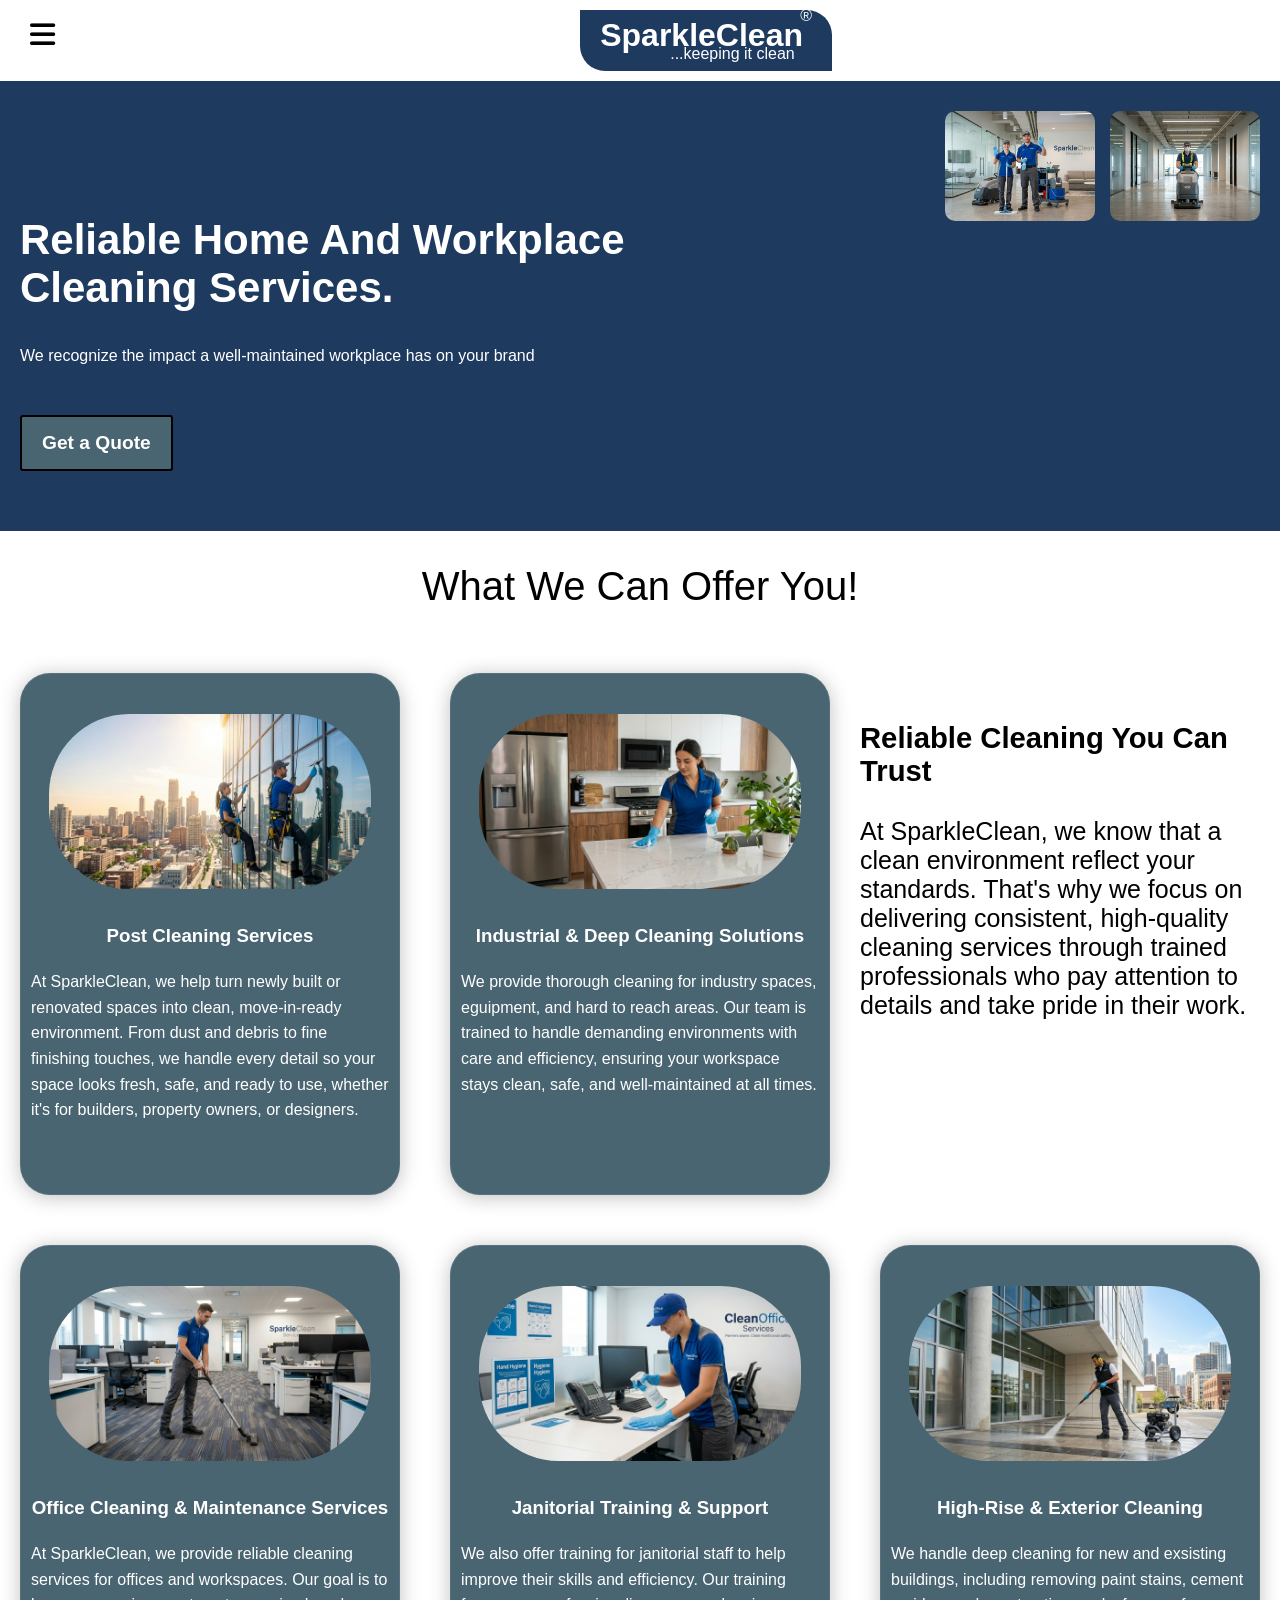
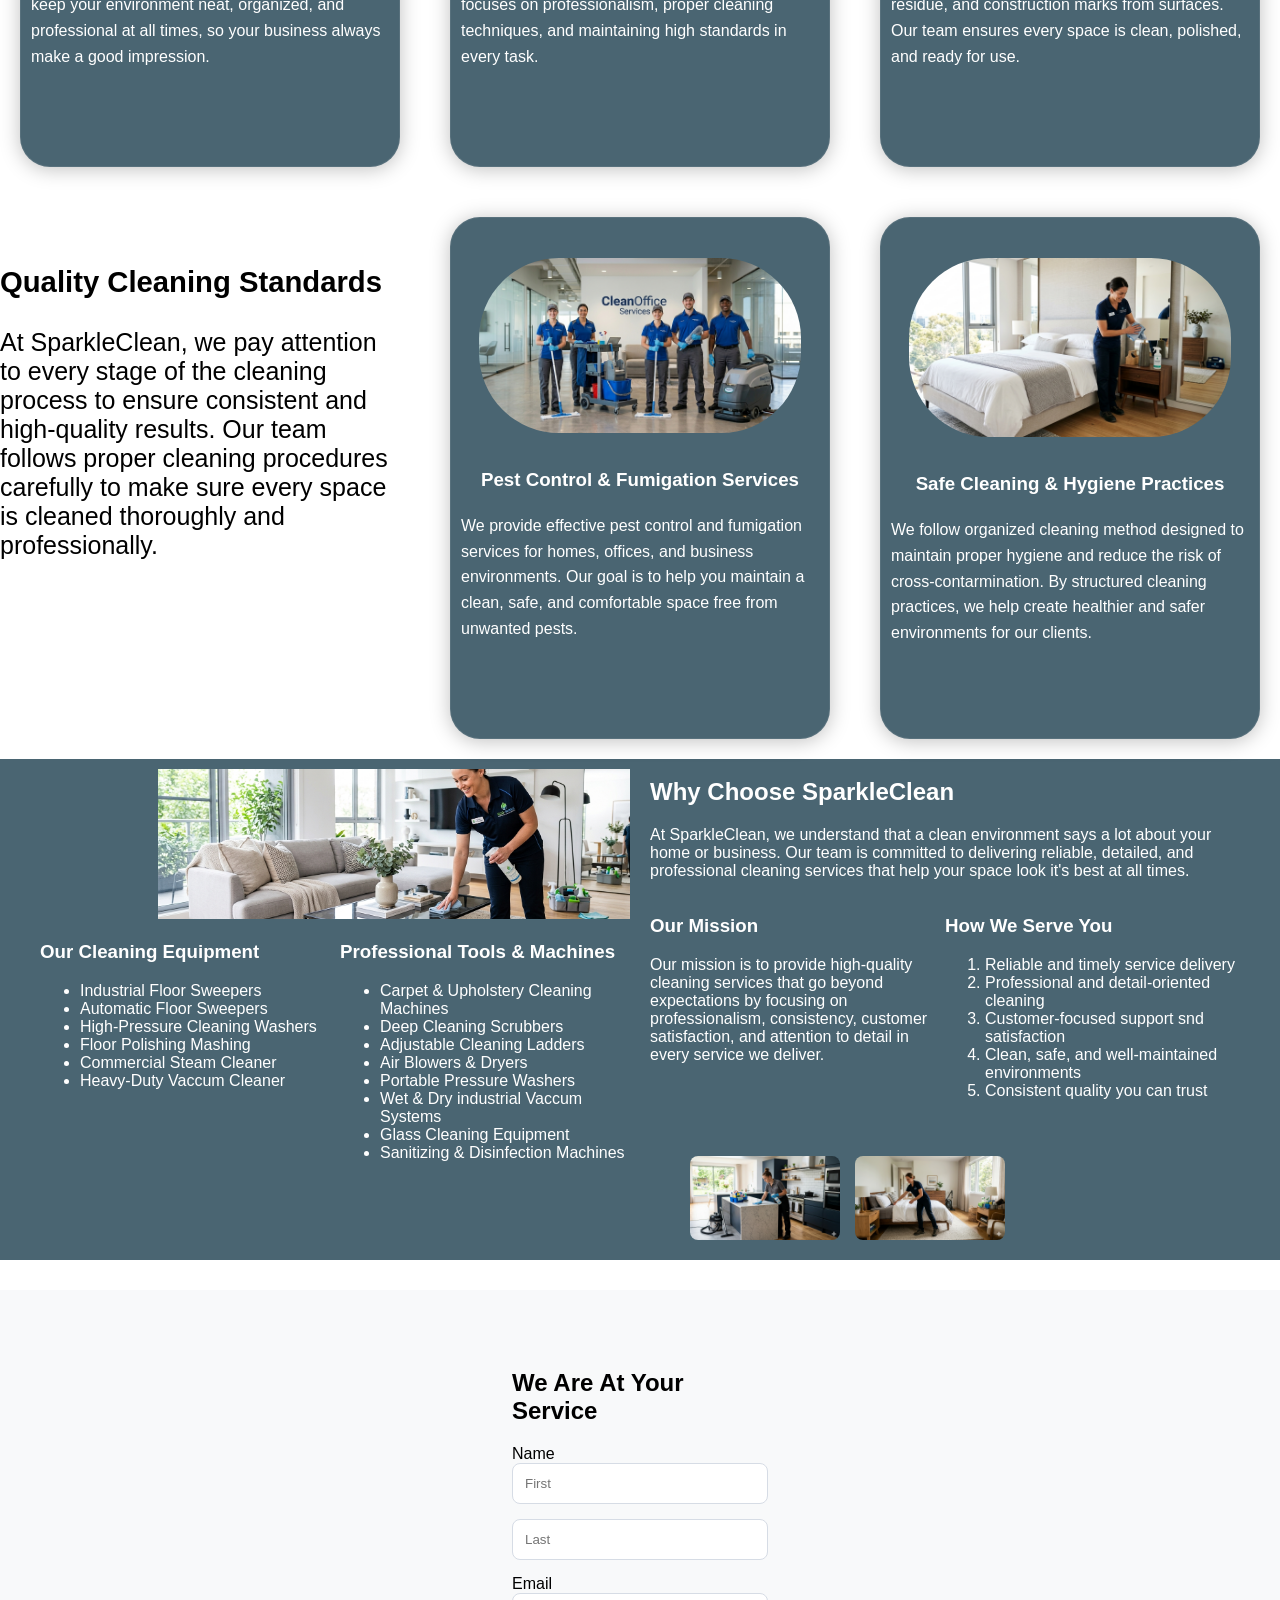
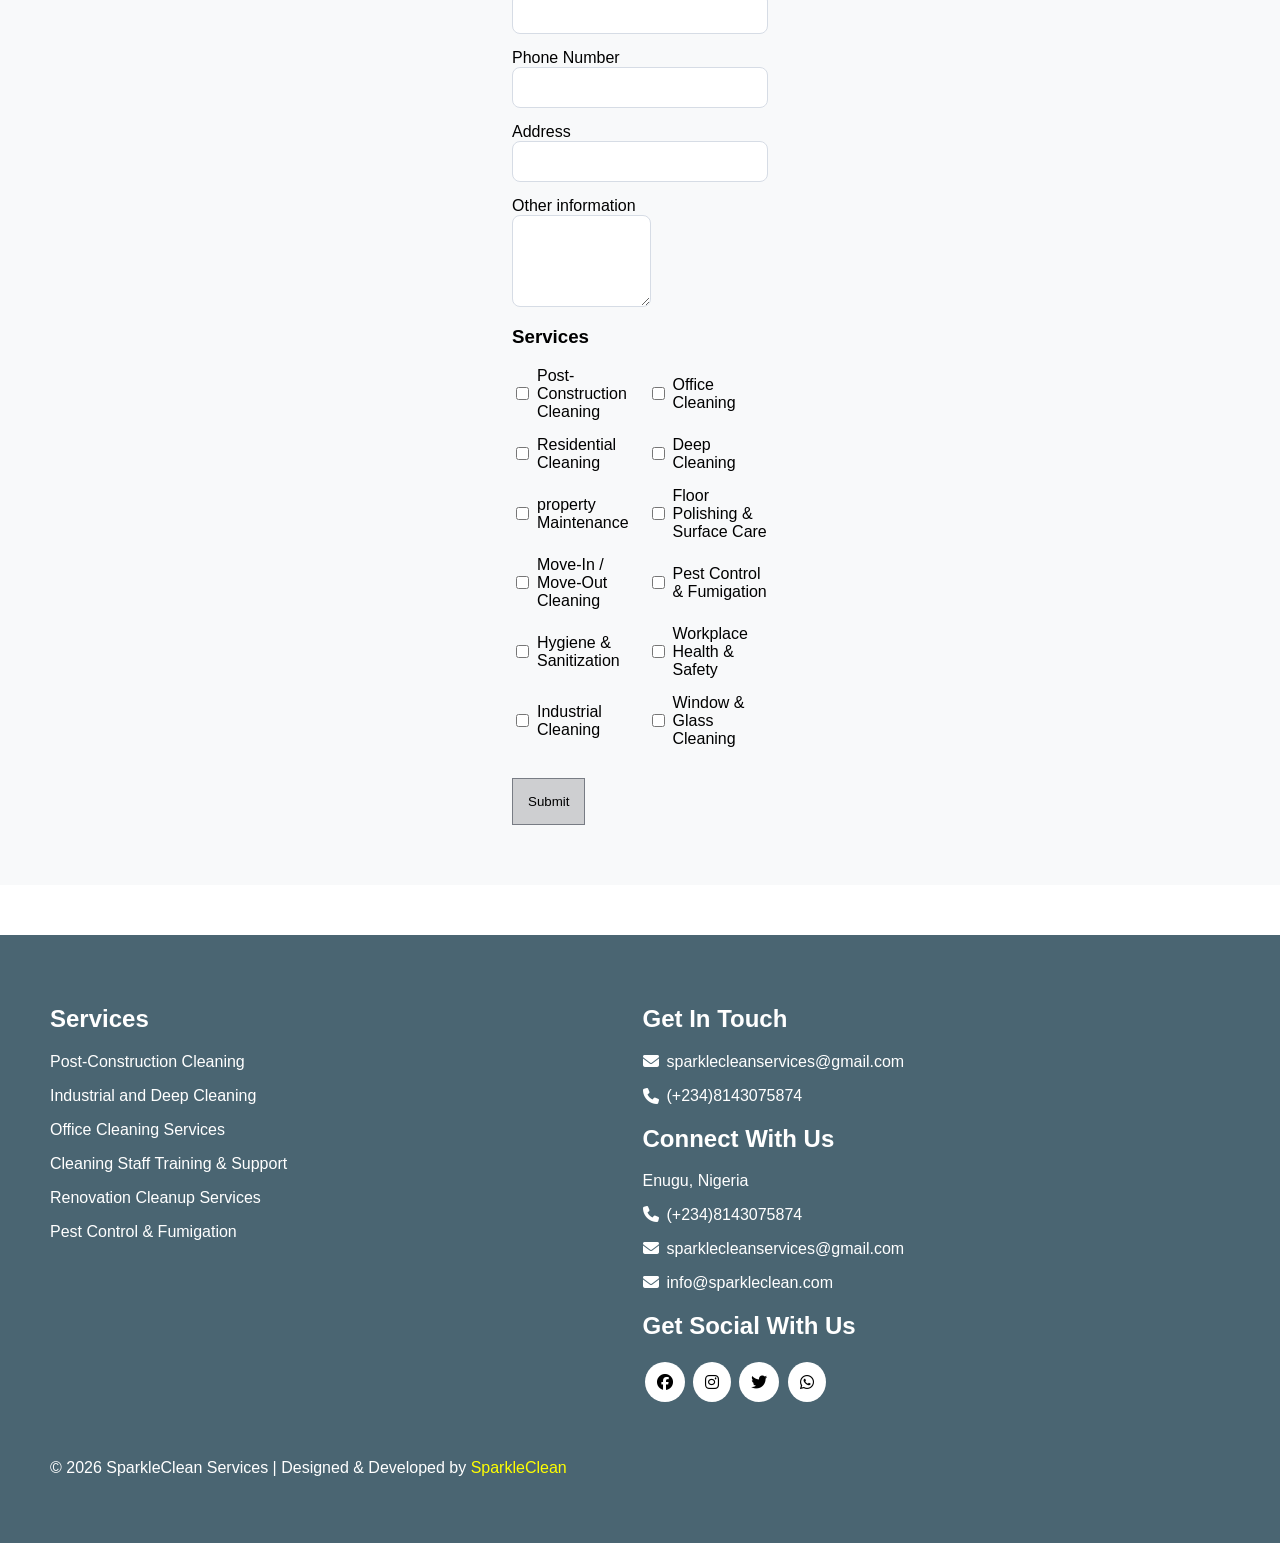
<file: index.html>
<!DOCTYPE html>
<html lang="en">
<head>
    <meta charset="UTF-8">
    <meta name="viewport" content="width=device-width, initial-scale=1.0">
    <title>SparkleClean Services - Home Page</title>
    <link rel="stylesheet" href="style.css">
    <link rel="stylesheet" href="https://cdnjs.cloudflare.com/ajax/libs/font-awesome/6.5.0/css/all.min.css">
</head>
<body>
    <header>
        
        <i class="fa-solid fa-bars hamburger" 
        onclick="toggleMenu()"></i>

        <nav class="navbar">
            <ul>
                <li><a href="index.html">Home</a></li>
                <li class="services-dropdown">
                    <details>
                        <summary>Services<span class="arrow">&#9662</span></summary>

                        <ul class="dropdown-menu">
                            <li><a href="services/residential.html">Residential Cleaning</a></li>

                            <li><a href="services/commercial.html">Commercial Cleaning</a></li>

                            <li><a href="services/industrial.html">Industrial Cleaning</a></li>

                            <li><a href="services/maintenance.html">Property Maintenance</a></li>

                            <li><a href="services/pest-control.html">Pest Control</a></li>
                        </ul>
                    </details>     
                </li>
                <li><a href="about.html">About Us</a></li>
                <li><a href="#contact">Contact Us</a></li>
            </ul>
        </nav>
            

        <div class="logo">
            <p class="reg">&reg</p>
            <h1>SparkleClean</h1>
            <p>...keeping it clean</p>
        </div>
    </header>


    <section class="hero">
        <div class="hero-text">
            <h1>Reliable Home And Workplace Cleaning Services.</h1>

            <p>We recognize the impact a well-maintained workplace has on your brand</p>

            <a href="#contact"><button>Get a Quote</button></a>
        </div>
                
        <div class="hero-image">
            <div><img src="image/image1.png" alt=""></div>
            <div><img src="image/image2.png" alt=""></div>
        </div>
    </section>

    <section class="main">
        <h2>What We Can Offer You!</h2>

        <div class="card-1">
            <div class="card-1-1">
                <img class="card-image" src="image/image3.png" alt="">
                <h3>Post Cleaning Services</h3>
                <p>At SparkleClean, we help turn newly built or renovated spaces into clean, move-in-ready environment. From dust and debris to fine finishing touches, we handle every detail so your space looks fresh, safe, and ready to use, whether it's for builders, property owners, or designers.</p>
            </div>

            <div class="card-1-2">
                <img class="card-image" src="image/image4.png" alt="">
                <h3>Industrial & Deep Cleaning Solutions</h3>
                <p>We provide thorough cleaning for industry spaces, eguipment, and hard to reach areas. Our team is trained to handle demanding environments with care and efficiency, ensuring your workspace stays clean, safe, and well-maintained at all times.</p>
            </div>

            <div class="card-1-3">
                <h3>Reliable Cleaning You Can Trust</h3>
                <p>At SparkleClean, we know that a clean environment reflect your standards. That's why we focus on delivering consistent, high-quality cleaning services through trained professionals who pay attention to details and take pride in their work.</p>
            </div>
        </div>

        <div class="card-2">
            <div class="card-2-1">
                <img src="image/image5.png" alt="">
                <h3>Office Cleaning & Maintenance Services</h3>
                <p>At SparkleClean, we provide reliable cleaning services for offices and workspaces. Our goal is to keep your environment neat, organized, and professional at all times, so your business always make a good impression.</p>
            </div>

            <div class="card-2-2">
                <img src="image/image6.png" alt="">
                <h3>Janitorial Training & Support</h3>
                <p>We also offer training for janitorial staff to help improve their skills and efficiency. Our training focuses on professionalism, proper cleaning techniques, and maintaining high standards in every task.</p>
            </div>

            <div class="card-2-3">
                <img src="image/image7.png" alt="">
            
                <h3>High-Rise & Exterior Cleaning</h3>
            
                <p>We handle deep cleaning for new and exsisting buildings, including removing paint stains, cement residue, and construction marks from surfaces. Our team ensures every space is clean, polished, and ready for use.</p>
            </div>
        </div>

        <div class="card-3">
            <div class="card-3-1">
                <h3>Quality Cleaning Standards</h3>

                At SparkleClean, we pay attention to every stage of the cleaning process to ensure consistent and high-quality results. Our team follows proper cleaning procedures carefully to make sure every space is cleaned thoroughly and professionally.
            </div>

            <div class="card-3-2">
                <img src="image/image8.png" alt="">

                <h3>Pest Control & Fumigation Services</h3>

                <p>We provide effective pest control and fumigation services for homes, offices, and business environments. Our goal is to help you maintain a clean, safe, and comfortable space free from unwanted pests.</p>
            </div>

            <div class="card-3-3">
                <img src="image/image9.png" alt="">

                <h3>Safe Cleaning & Hygiene Practices</h3>

                <p>We follow organized cleaning method designed to maintain proper hygiene and reduce the risk of cross-contarmination. By structured cleaning practices, we help create healthier and safer environments for our clients.</p>
            </div>
        </div>
    </section>

    <section class="why-choose">
        <div class="container">
            <div class="left">
                <div><img src="image/image10.png" alt=""></div>

                <div class="left-text">
                    <div>
                        <h3>Our Cleaning Equipment</h3>
                        <ul>
                            <li>Industrial Floor Sweepers</li>
                            <li>Automatic Floor Sweepers</li>
                            <li>High-Pressure Cleaning Washers</li>
                            <li>Floor Polishing Mashing</li>
                            <li>Commercial Steam Cleaner</li>
                            <li>Heavy-Duty Vaccum Cleaner</li>
                        </ul>
                    </div>

                    <div>
                        <h3>Professional Tools & Machines</h3>
                        <ul>
                            <li>Carpet & Upholstery Cleaning Machines</li>
                            <li>Deep Cleaning Scrubbers</li>
                            <li>Adjustable Cleaning Ladders</li>
                            <li>Air Blowers & Dryers</li>
                            <li>Portable Pressure Washers</li>
                            <li>Wet & Dry industrial Vaccum Systems</li>
                            <li>Glass Cleaning Equipment</li>
                            <li>Sanitizing & Disinfection Machines</li>
                        </ul>
                    </div>
                </div>
            </div>

            <div class="right">
                <div>
                    <h2>Why Choose SparkleClean</h2>
                    <p>At SparkleClean, we understand that a clean environment says a lot about your home or business. Our team is committed to delivering reliable, detailed, and professional cleaning services that help your space look it's best at all times.</p>
                </div>

                <div class="right-text">
                    <div class="our-mision">
                        <h3>Our Mission</h3>
                        <p>Our mission is to provide high-quality cleaning services that go beyond expectations by focusing on professionalism, consistency, customer satisfaction, and attention to detail in every service we deliver.</p>
                    </div>

                    <div class="serve-you">
                        <h3>How We Serve You</h3>
                        <ol>
                            <li>Reliable and timely service delivery</li>
                            <li>Professional and detail-oriented cleaning</li>
                            <li>Customer-focused support snd satisfaction</li>
                            <li>Clean, safe, and well-maintained environments</li>
                            <li>Consistent quality you can trust</li>
                        </ol>
                    </div>
                </div>

                <div class="right-image">
                    <img src="image/image11.png" alt="">
                    <img src="image/image12.png" alt="">
                </div>
            </div>
        </div>
    </section>

    <section id="contact" class="form-setion">
        <div class="form-section">
            <form class="form-container">
                <h2>We Are At Your Service</h2>

                <div class="form-group">
                    <label for="name">Name</label>
                    <input type="text" placeholder="First" id="name">
                    <input type="text" placeholder="Last" id="name">

                    <label for="email">Email</label>
                    <input type="email" id="email">

                    <label for="tel">Phone Number</label>
                    <input type="tel" id="tel">

                    <label for="address">Address</label>
                    <input type="text" id="address">

                    <label for="info">Other information</label>
                    <textarea id="info"></textarea>
                </div>

                <h3>Services</h3>

                <div class="services">
                    <label><input type="checkbox">Post-Construction Cleaning</label>
                    <label><input type="checkbox">Office Cleaning</label>
                    <label><input type="checkbox">Residential Cleaning</label>
                    <label><input type="checkbox">Deep Cleaning</label>
                    <label><input type="checkbox">property Maintenance</label>
                    <label><input type="checkbox">Floor Polishing & Surface Care</label>
                    <label><input type="checkbox">Move-In / Move-Out Cleaning</label>
                    <label><input type="checkbox">Pest Control & Fumigation</label>
                    <label><input type="checkbox">Hygiene & Sanitization</label>
                    <label><input type="checkbox">Workplace Health & Safety</label>
                    <label><input type="checkbox">Industrial Cleaning</label>
                    <label><input type="checkbox">Window & Glass Cleaning</label>          
                </div>
                
                <button type="submit">Submit</button>
            </form>
        </div>
    </section>

    <footer>
        <div footer-services>
            <h2>Services</h2>
            <p>Post-Construction Cleaning</p>
            <p>Industrial and Deep Cleaning</p>
            <p>Office Cleaning Services</p>
            <p>Cleaning Staff Training & Support</p>
            <p>Renovation Cleanup Services</p>
            <p>Pest Control & Fumigation</p>
        </div>

        <div class="footer-connect">
            <h2>Get In Touch</h2>

            <a class="contact-item"><span><i class="fa-solid fa-envelope"></i></span>sparklecleanservices@gmail.com</a>
            
            <p class="contact-item"><i class="fa-solid fa-phone"></i></span>(+234)8143075874</p>

            <h2>Connect With Us</h2>

            <div class="connect">
                <div>
                    <p>Enugu, Nigeria</p>

                    <p class="contact-item"><span><i class="fa-solid fa-phone"></i></span>(+234)8143075874</p>

                    <p><a class="contact-item"><span><i class="fa-solid fa-envelope"></i></span>sparklecleanservices@gmail.com</a></p>

                    <p><a class="contact-item"><span><i class="fa-solid fa-envelope"></i></span>info@sparkleclean.com</a></p>
                </div>

                <div class="socials-icons">
                    <h2>Get Social With Us</h2>

                    <i class="fab fa-facebook"></i>
                    <i class="fab fa-instagram"></i>
                    <i class="fab fa-twitter"></i>
                    <i class="fab fa-whatsapp"></i>
                </div>
            </div>
        </div>

        <p class="closing">&copy 2026 SparkleClean Services | Designed & Developed by <span class="developer">SparkleClean</span></p>
    </footer>


    <script src="script.js"></script>
</body>
</html>
</file>
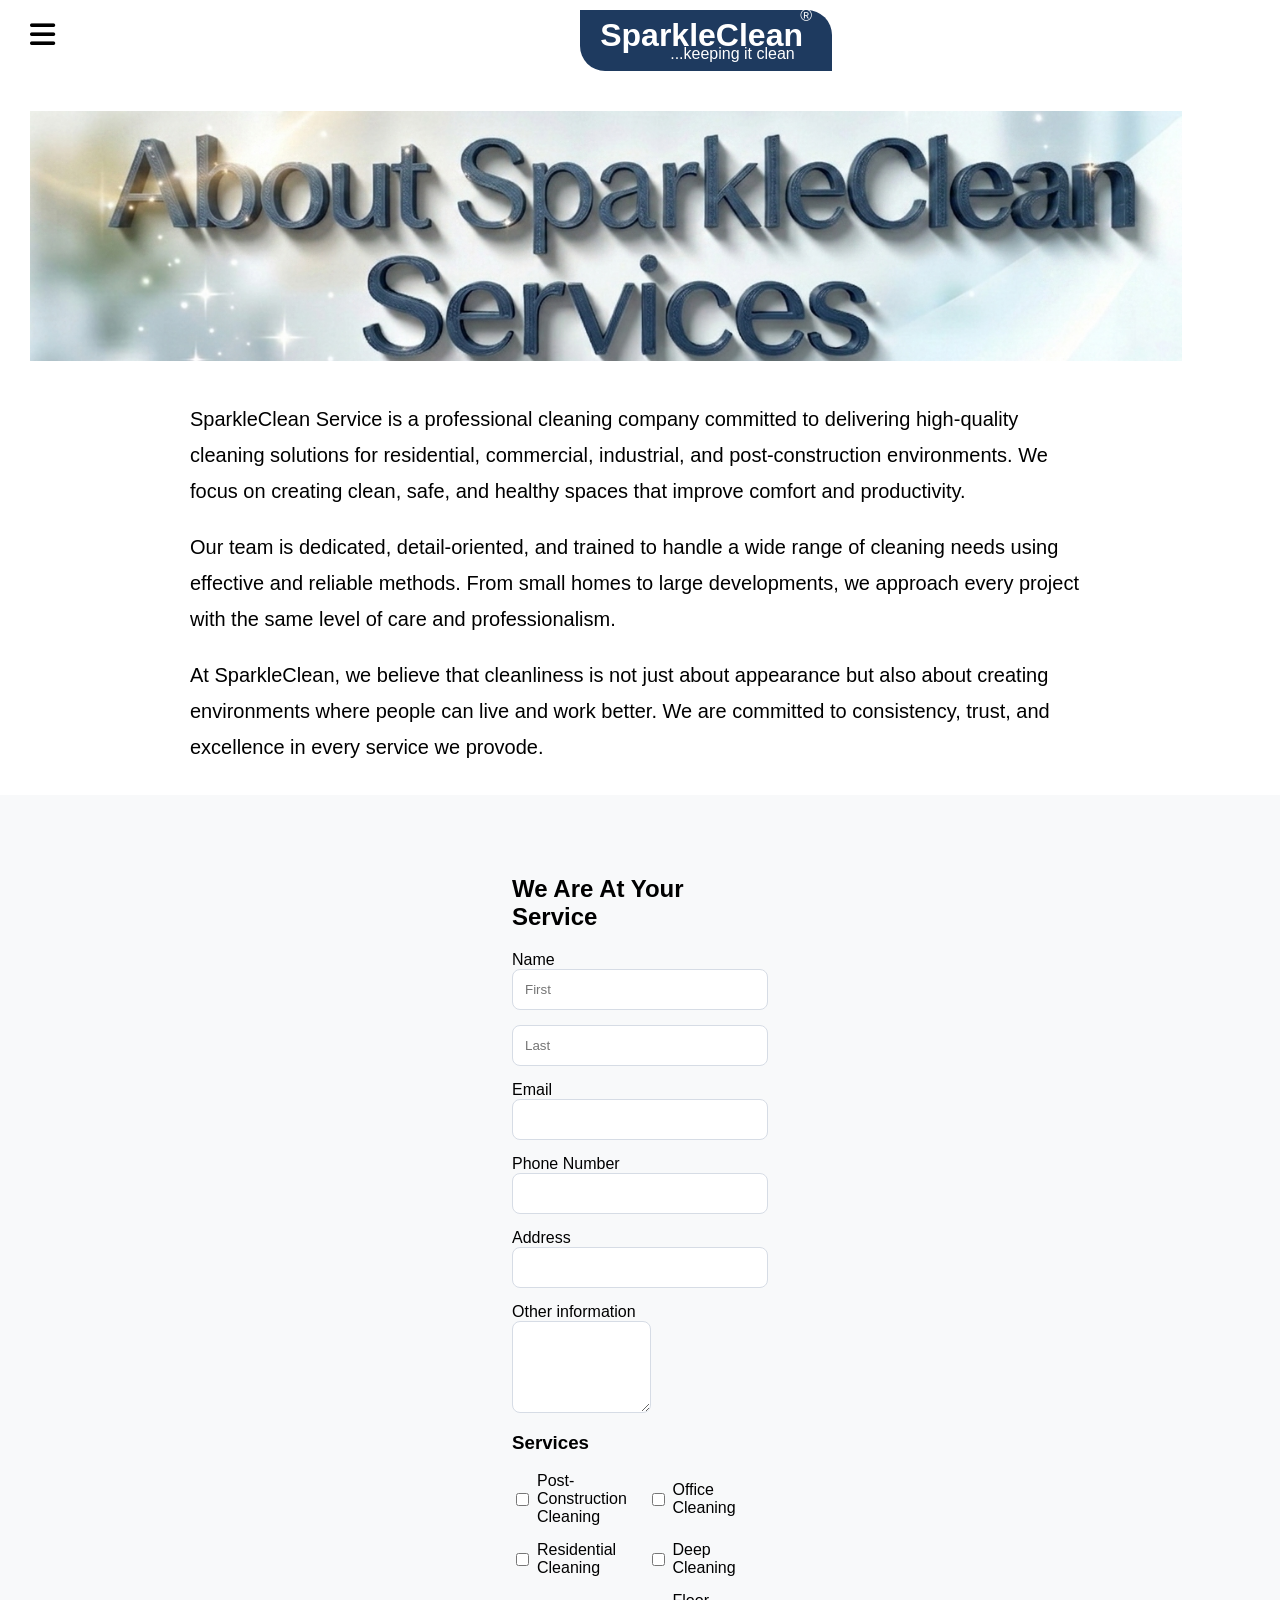
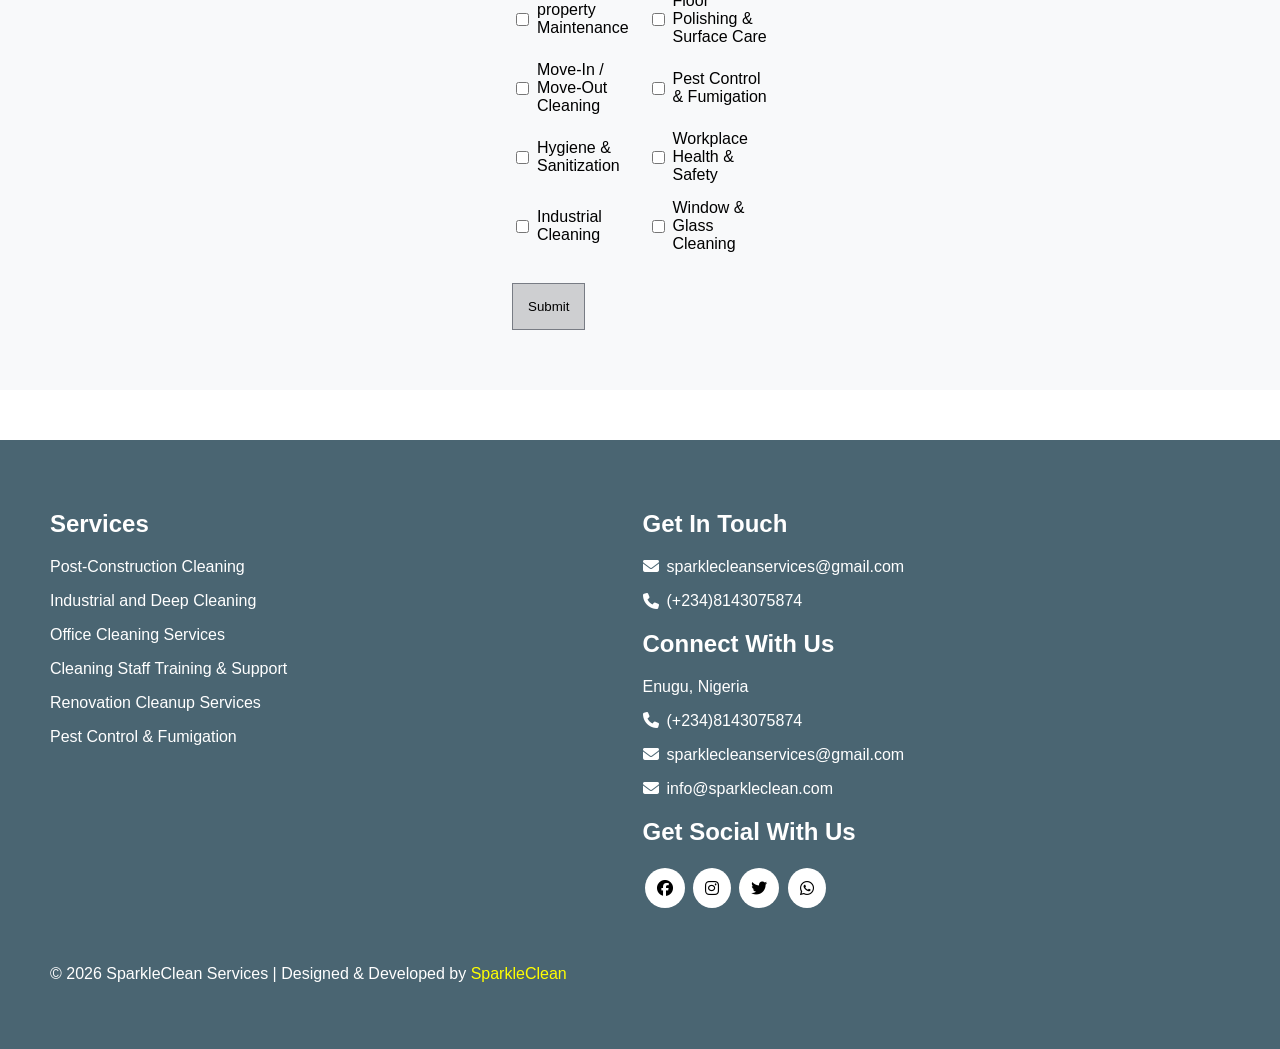
<file: about.html>
<!DOCTYPE html>
<html lang="en">
<head>
    <meta charset="UTF-8">
    <meta name="viewport" content="width=device-width, initial-scale=1.0">
    <title>About Us Page</title>
    <link rel="stylesheet" href="style.css">
    <link rel="stylesheet" href="https://cdnjs.cloudflare.com/ajax/libs/font-awesome/6.5.0/css/all.min.css">
</head>
<body>
    <header>
        
        <i class="fa-solid fa-bars hamburger" 
        onclick="toggleMenu()"></i>

        <nav class="navbar">
            <ul>
                <li><a href="index.html">Home</a></li>
                <li class="services-dropdown">
                    <details>
                        <summary>Services<span class="arrow">&#9662</span></summary>

                        <ul class="dropdown-menu">
                            <li><a href="services/residential.html">Residential Cleaning</a></li>

                            <li><a href="services/commercial.html">Commercial Cleaning</a></li>

                            <li><a href="services/industrial.html">Industrial Cleaning</a></li>

                            <li><a href="services/maintenance.html">Property Maintenance</a></li>

                            <li><a href="services/pest-control.html">Pest Control</a></li>
                        </ul>
                    </details>     
                </li>
                <li><a href="about.html">About Us</a></li>
                <li><a href="#contact">Contact Us</a></li>
            </ul>
        </nav>
            

        <div class="logo">
            <p class="reg">&reg</p>
            <h1>SparkleClean</h1>
            <p>...keeping it clean</p>
        </div>
    </header>

    <section class="services-container">

        <section class="about-section">
            <div class="about-image"><img src="image/image-about.png" alt=""></div>


            <div class="about-text">
                <p>
                    SparkleClean Service is a professional cleaning company committed to delivering high-quality cleaning solutions for residential, commercial, industrial, and post-construction environments. We focus on creating clean, safe, and healthy spaces that improve comfort and productivity.
                </p>

                <p>
                    Our team is dedicated, detail-oriented, and trained to handle a wide range of cleaning needs using effective and reliable methods. From small homes to large developments, we approach every project with the same level of care and professionalism.
                </p>

                <p>
                    At SparkleClean, we believe that cleanliness is not just about appearance but also about creating environments where people can live and work better. We are committed to consistency, trust, and excellence in every service we provode.
                </p>
            </div>
        </section>
    </section>

    <section id="contact" class="form-setion">
        <div class="form-section">
            <form class="form-container">
                <h2>We Are At Your Service</h2>

                <div class="form-group">
                    <label for="name">Name</label>
                    <input type="text" placeholder="First" id="name">
                    <input type="text" placeholder="Last" id="name">

                    <label for="email">Email</label>
                    <input type="email" id="email">

                    <label for="tel">Phone Number</label>
                    <input type="tel" id="tel">

                    <label for="address">Address</label>
                    <input type="text" id="address">

                    <label for="info">Other information</label>
                    <textarea id="info"></textarea>
                </div>

                <h3>Services</h3>

                <div class="services">
                    <label><input type="checkbox">Post-Construction Cleaning</label>
                    <label><input type="checkbox">Office Cleaning</label>
                    <label><input type="checkbox">Residential Cleaning</label>
                    <label><input type="checkbox">Deep Cleaning</label>
                    <label><input type="checkbox">property Maintenance</label>
                    <label><input type="checkbox">Floor Polishing & Surface Care</label>
                    <label><input type="checkbox">Move-In / Move-Out Cleaning</label>
                    <label><input type="checkbox">Pest Control & Fumigation</label>
                    <label><input type="checkbox">Hygiene & Sanitization</label>
                    <label><input type="checkbox">Workplace Health & Safety</label>
                    <label><input type="checkbox">Industrial Cleaning</label>
                    <label><input type="checkbox">Window & Glass Cleaning</label>          
                </div>
                
                <button type="submit">Submit</button>
            </form>
        </div>
    </section>

    <footer>
        <div footer-services>
            <h2>Services</h2>
            <p>Post-Construction Cleaning</p>
            <p>Industrial and Deep Cleaning</p>
            <p>Office Cleaning Services</p>
            <p>Cleaning Staff Training & Support</p>
            <p>Renovation Cleanup Services</p>
            <p>Pest Control & Fumigation</p>
        </div>

        <div class="footer-connect">
            <h2>Get In Touch</h2>

            <a class="contact-item"><span><i class="fa-solid fa-envelope"></i></span>sparklecleanservices@gmail.com</a>
            
            <p class="contact-item"><i class="fa-solid fa-phone"></i></span>(+234)8143075874</p>

            <h2>Connect With Us</h2>

            <div class="connect">
                <div>
                    <p>Enugu, Nigeria</p>

                    <p class="contact-item"><span><i class="fa-solid fa-phone"></i></span>(+234)8143075874</p>

                    <p><a class="contact-item"><span><i class="fa-solid fa-envelope"></i></span>sparklecleanservices@gmail.com</a></p>

                    <p><a class="contact-item"><span><i class="fa-solid fa-envelope"></i></span>info@sparkleclean.com</a></p>
                </div>

                <div class="socials-icons">
                    <h2>Get Social With Us</h2>

                    <i class="fab fa-facebook"></i>
                    <i class="fab fa-instagram"></i>
                    <i class="fab fa-twitter"></i>
                    <i class="fab fa-whatsapp"></i>
                </div>
            </div>
        </div>

        <p class="closing">&copy 2026 SparkleClean Services | Designed & Developed by <span class="developer">SparkleClean</span></p>
    </footer>

    <script src="script.js"></script>
</body>
</html>
</file>
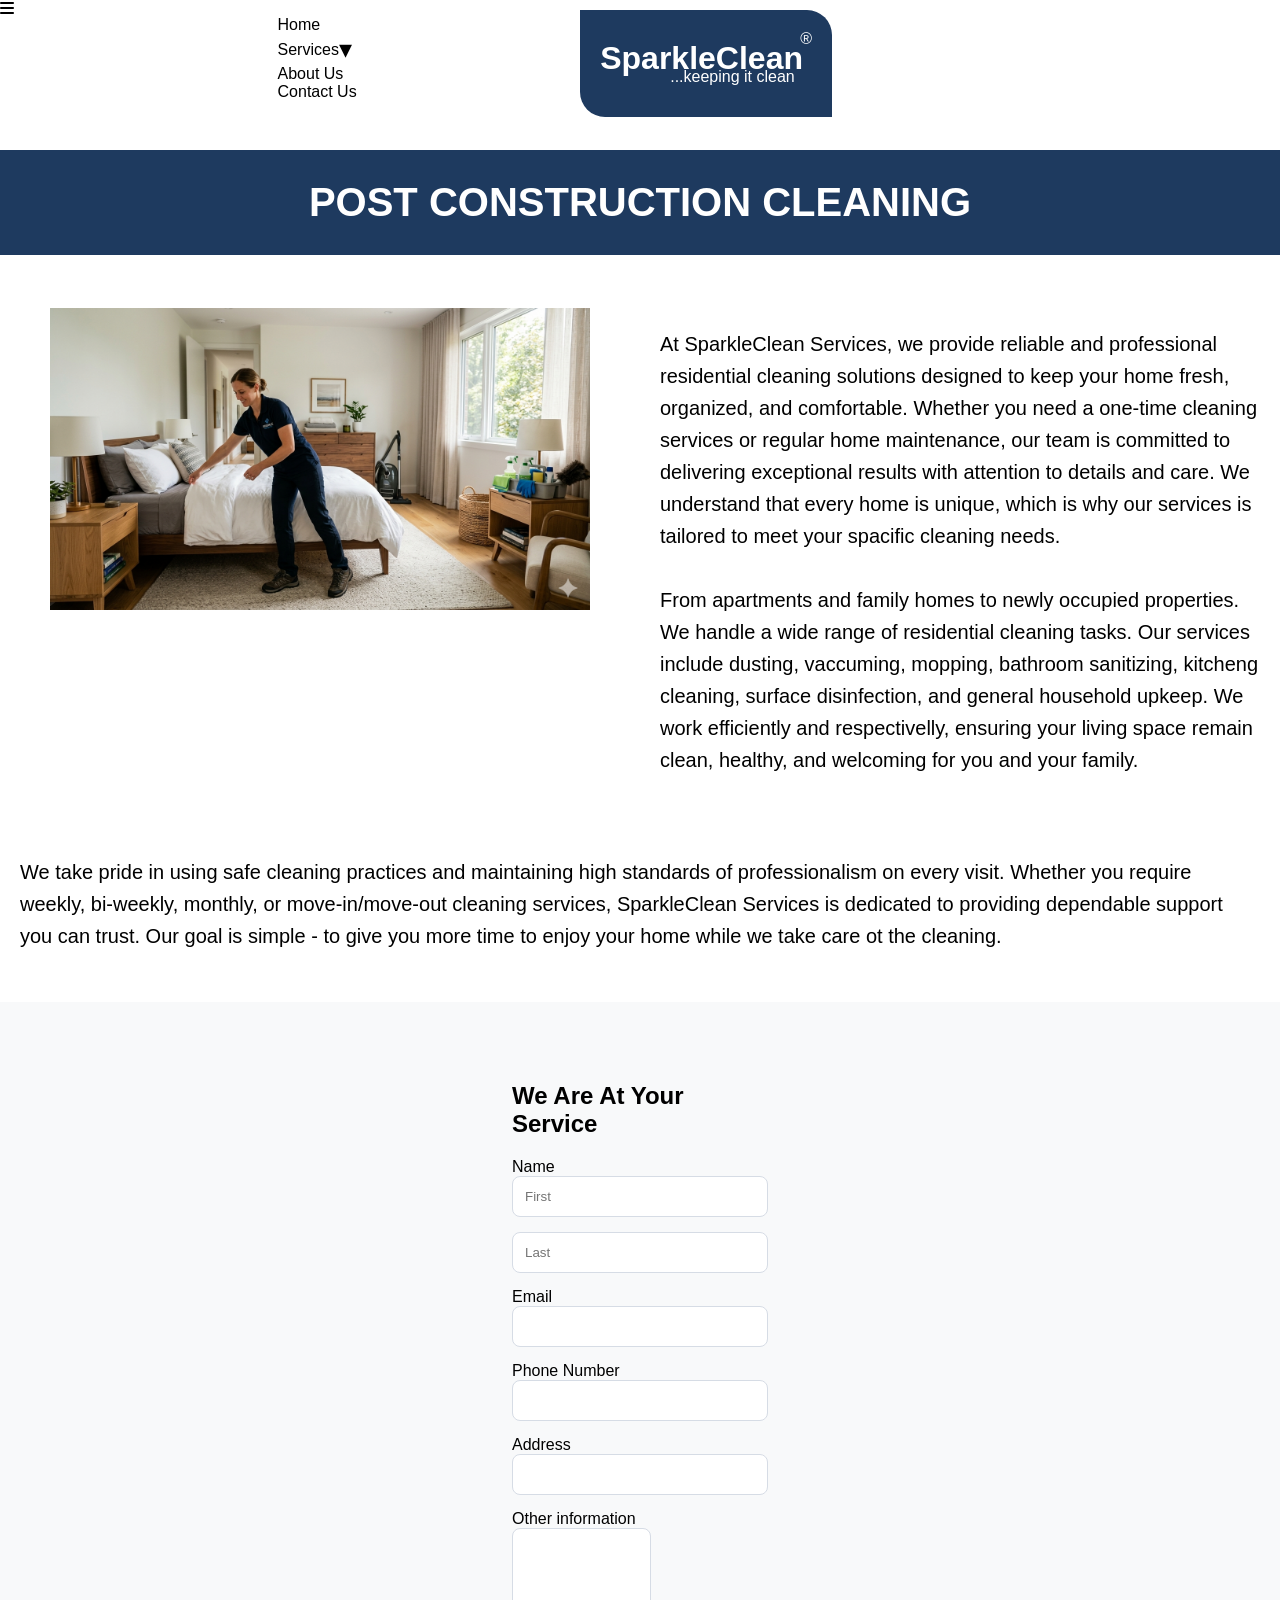
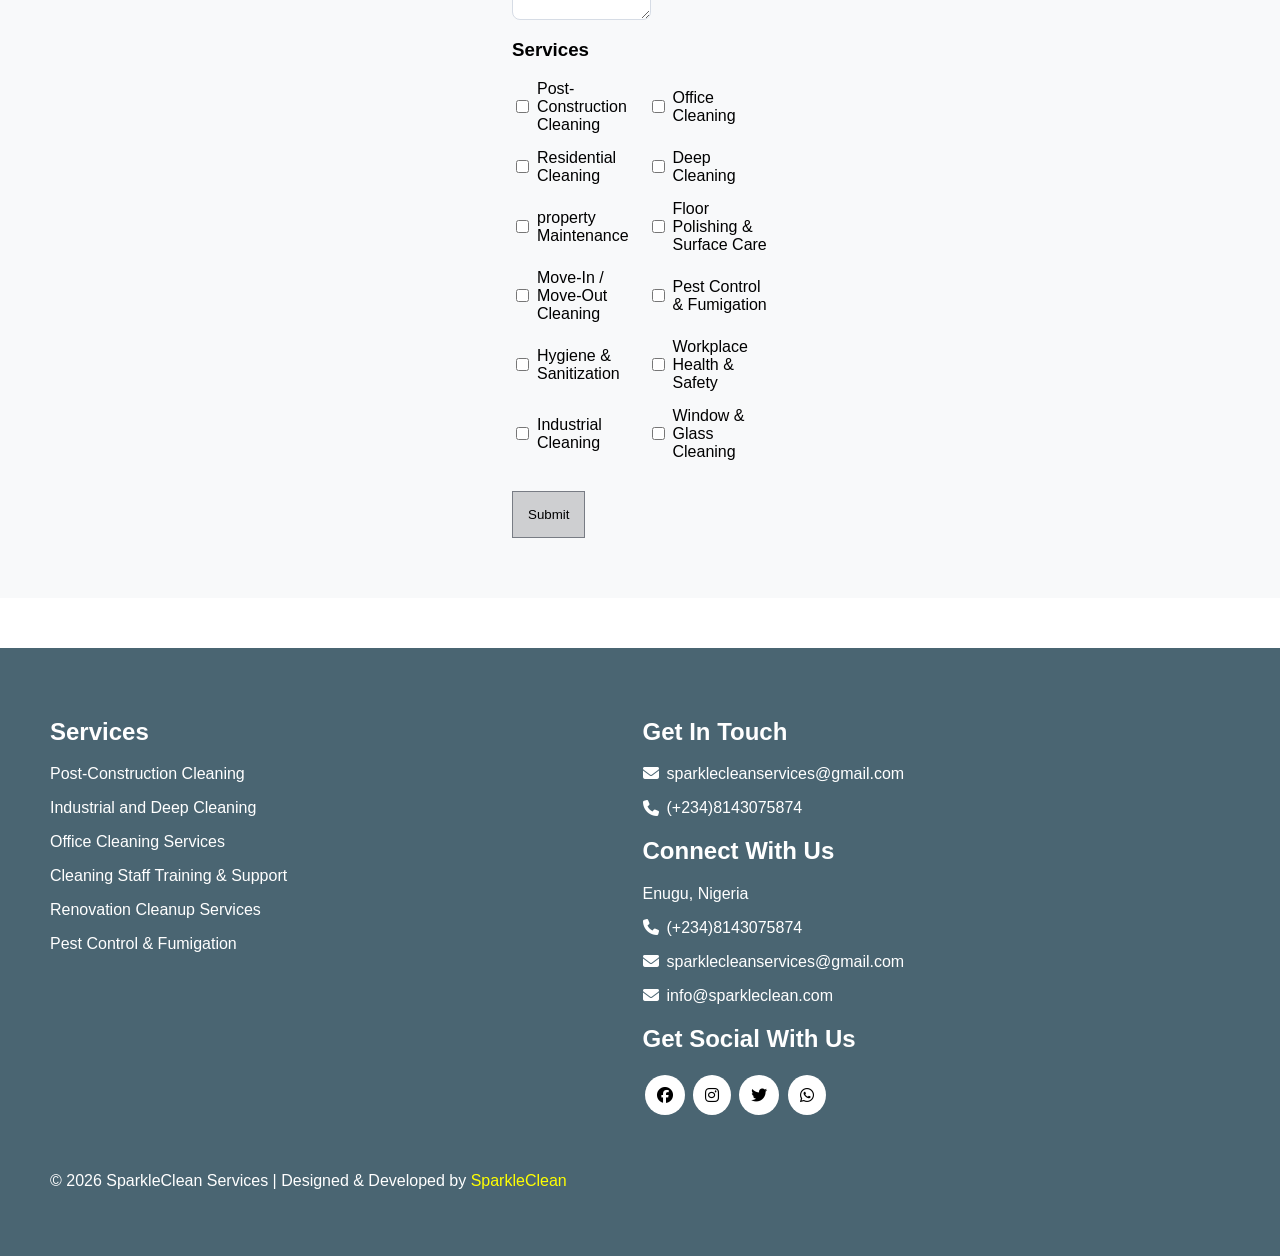
<file: residential.html>
<!DOCTYPE html>
<html lang="en">
<head>
    <meta charset="UTF-8">
    <meta name="viewport" content="width=device-width, initial-scale=1.0">
    <title>Residential Cleaning</title>
    <link rel="stylesheet" href="style.css">
    <link rel="stylesheet" href="https://cdnjs.cloudflare.com/ajax/libs/font-awesome/6.5.0/css/all.min.css">
</head>
<body>
    
    <header>
        <div><i class="fa-solid fa-bars"></i></div>

        <ul>
            <li><a href="index.html">Home</a></li>
            <li class="services-dropdown">
                <details>
                    <summary>Services<span class="arrow">&#9662</span></summary>

                    <ul class="dropdown-menu">
                        <li><a href="residential.html">Residential Cleaning</a></li>

                        <li><a href="commercial.html">Commercial Cleaning</a></li>

                        <li><a href="industrial.html">Industrial Cleaning</a></li>

                        <li><a href="maintenance.html">Property Maintenance</a></li>

                        <li><a href="pest-control.html">Pest Control</a></li>
                    </ul>
                </details>
                

                
            </li>
            <li><a href="about.html">About Us</a></li>
            <li><a href="#contact">Contact Us</a></li>
        </ul>

        <div class="logo">
            <p class="reg">&reg</p>
            <h1>SparkleClean</h1>
            <p>...keeping it clean</p>
        </div>
    </header>

    <section class="services-container">
        <h1>POST CONSTRUCTION CLEANING</h1>

        <section class="services-content">
            <div class="services-image"><img src="/image/image12.png" alt=""></div>


            <div class="services-text">
                <p>At SparkleClean Services, we provide reliable and professional residential cleaning solutions designed to keep your home fresh, organized, and comfortable. Whether you need a one-time cleaning services or regular home maintenance, our team is committed to delivering exceptional results with attention to details and care. We understand that every home is unique, which is why our services is tailored to meet your spacific cleaning needs. <br> <br>
                From apartments and family homes to newly occupied properties. We handle a wide range of residential cleaning tasks. Our services include dusting, vaccuming, mopping, bathroom sanitizing, kitcheng  cleaning, surface disinfection, and general household upkeep. We work efficiently and respectivelly, ensuring your living space remain clean, healthy, and welcoming for you and your family.</p>
            </div>
        </section>


        <p class="bottom-text">We take pride in using safe cleaning practices and maintaining high standards of professionalism on every visit. Whether you require weekly, bi-weekly, monthly, or move-in/move-out cleaning services, SparkleClean Services is dedicated to providing dependable support you can trust. Our goal is simple - to give you more time to enjoy your home while we take care ot the cleaning.</p>
    </section>

    <section id="contact" class="form-section">
        <form class="form-container">
            <h2>We Are At Your Service</h2>

            <div class="form-group">
                <label for="name">Name</label>
                <input type="text" placeholder="First" id="name">
                <input type="text" placeholder="Last" id="name">

                <label for="email">Email</label>
                <input type="email" id="email">

                <label for="tel">Phone Number</label>
                <input type="tel" id="tel">

                <label for="address">Address</label>
                <input type="text" id="address">

                <label for="info">Other information</label>
                <textarea id="info"></textarea>
            </div>

            <h3>Services</h3>

            <div class="services">
                <label><input type="checkbox">Post-Construction Cleaning</label>
                <label><input type="checkbox">Office Cleaning</label>
                <label><input type="checkbox">Residential Cleaning</label>
                <label><input type="checkbox">Deep Cleaning</label>
                <label><input type="checkbox">property Maintenance</label>
                <label><input type="checkbox">Floor Polishing & Surface Care</label>
                <label><input type="checkbox">Move-In / Move-Out Cleaning</label>
                <label><input type="checkbox">Pest Control & Fumigation</label>
                <label><input type="checkbox">Hygiene & Sanitization</label>
                <label><input type="checkbox">Workplace Health & Safety</label>
                <label><input type="checkbox">Industrial Cleaning</label>
                <label><input type="checkbox">Window & Glass Cleaning</label>          
            </div>
            
            <button type="submit">Submit</button>
        </form>
    </section>

    <footer>
        <div footer-services>
            <h2>Services</h2>
            <p>Post-Construction Cleaning</p>
            <p>Industrial and Deep Cleaning</p>
            <p>Office Cleaning Services</p>
            <p>Cleaning Staff Training & Support</p>
            <p>Renovation Cleanup Services</p>
            <p>Pest Control & Fumigation</p>
        </div>

        <div class="footer-connect">
            <h2>Get In Touch</h2>

            <a class="contact-item"><span><i class="fa-solid fa-envelope"></i></span>sparklecleanservices@gmail.com</a>
            
            <p class="contact-item"><i class="fa-solid fa-phone"></i></span>(+234)8143075874</p>

            <h2>Connect With Us</h2>

            <div class="connect">
                <div>
                    <p>Enugu, Nigeria</p>

                    <p class="contact-item"><span><i class="fa-solid fa-phone"></i></span>(+234)8143075874</p>

                    <p><a class="contact-item"><span><i class="fa-solid fa-envelope"></i></span>sparklecleanservices@gmail.com</a></p>

                    <p><a class="contact-item"><span><i class="fa-solid fa-envelope"></i></span>info@sparkleclean.com</a></p>
                </div>

                <div class="socials-icons">
                    <h2>Get Social With Us</h2>

                    <i class="fab fa-facebook"></i>
                    <i class="fab fa-instagram"></i>
                    <i class="fab fa-twitter"></i>
                    <i class="fab fa-whatsapp"></i>
                </div>
            </div>
        </div>

        <p class="closing">&copy 2026 SparkleClean Services | Designed & Developed by <span class="developer">SparkleClean</span></p>
    </footer>
</body>
</html>
</file>
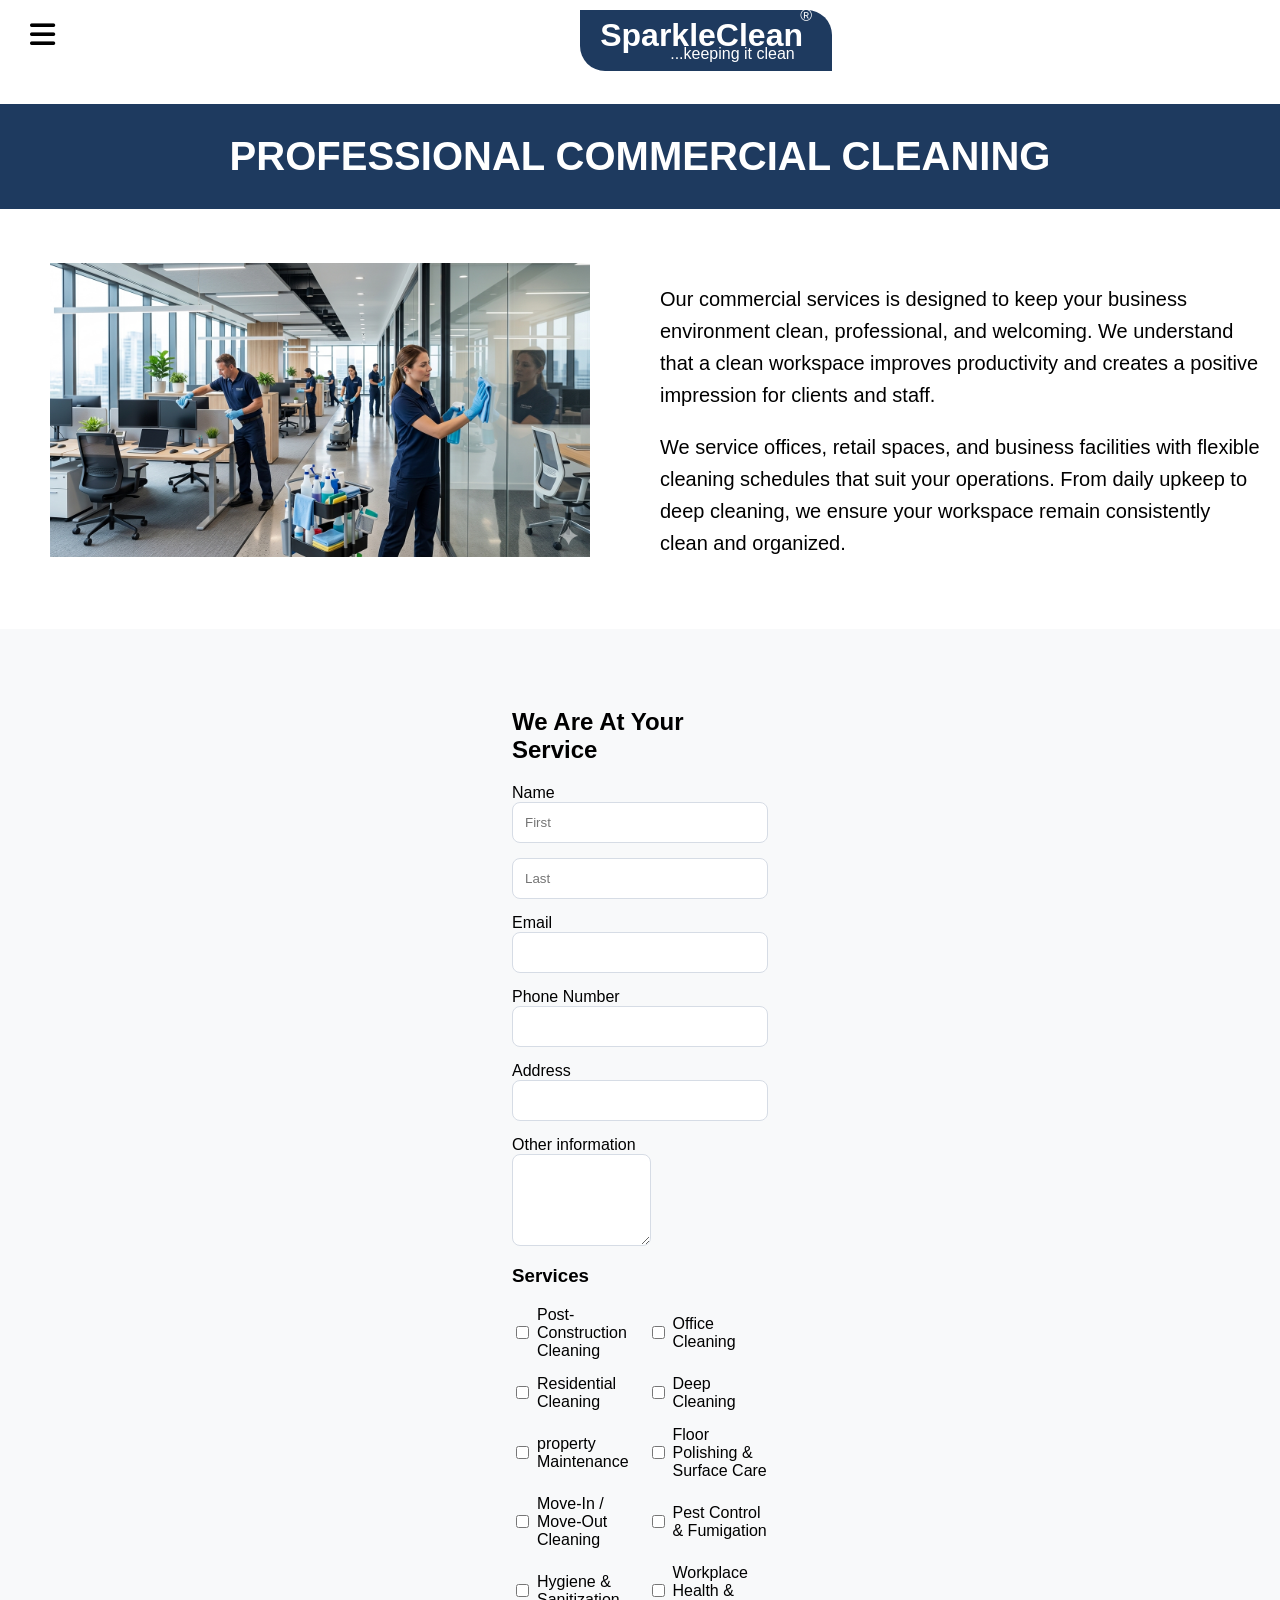
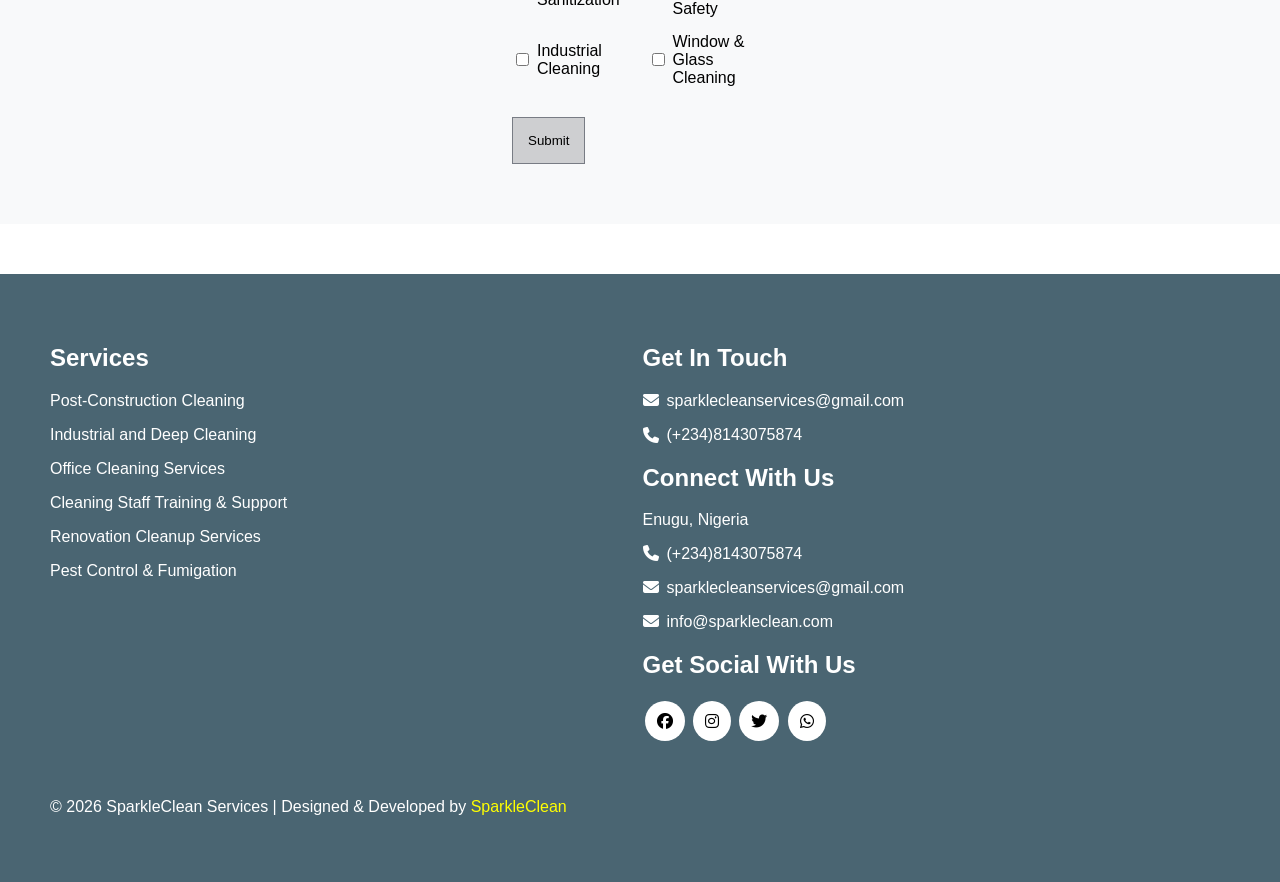
<file: services/commercial.html>
<!DOCTYPE html>
<html lang="en">
<head>
    <meta charset="UTF-8">
    <meta name="viewport" content="width=device-width, initial-scale=1.0">
    <title>Commercial Cleaning</title>
    <link rel="stylesheet" href="../style.css">
    <link rel="stylesheet" href="https://cdnjs.cloudflare.com/ajax/libs/font-awesome/6.5.0/css/all.min.css">
</head>
<body>
    <header>
        <i class="fa-solid fa-bars hamburger" 
        onclick="toggleMenu()"></i>

        <nav class="navbar">
            <ul>
                <li><a href="../index.html">Home</a></li>
                <li class="services-dropdown">
                    <details>
                        <summary>Services<span class="arrow">&#9662</span></summary>

                        <ul class="dropdown-menu">
                            <li><a href="residential.html">Residential Cleaning</a></li>

                            <li><a href="commercial.html">Commercial Cleaning</a></li>

                            <li><a href="industrial.html">Industrial Cleaning</a></li>

                            <li><a href="maintenance.html">Property Maintenance</a></li>

                            <li><a href="pest-control.html">Pest Control</a></li>
                        </ul>
                    </details>
                    

                    
                </li>
                <li><a href="../about.html">About Us</a></li>
                <li><a href="#contact">Contact Us</a></li>
            </ul>
        </nav>

        <div class="logo">
            <p class="reg">&reg</p>
            <h1>SparkleClean</h1>
            <p>...keeping it clean</p>
        </div>
    </header>

    <section class="services-container">
        <h1>PROFESSIONAL COMMERCIAL CLEANING</h1>

        <section class="services-content">
            <div class="services-image"><img src="../image/image14.png" alt=""></div>

            <div class="services-text">
                <p>
                    Our commercial services is designed to keep your business environment clean, professional, and welcoming. We understand that a clean workspace improves productivity and creates a positive impression for clients and staff.
                </p>

                <p>
                    We service offices, retail spaces, and business facilities with flexible cleaning schedules that suit your operations. From daily upkeep to deep cleaning, we ensure your workspace remain consistently clean and organized.
                </p>
            </div>
        </section>
                
    </section>

    <section id="contact" class="form-section">
        <form class="form-container">
            <h2>We Are At Your Service</h2>

            <div class="form-group">
                <label for="name">Name</label>
                <input type="text" placeholder="First" id="name">
                <input type="text" placeholder="Last" id="name">

                <label for="email">Email</label>
                <input type="email" id="email">

                <label for="tel">Phone Number</label>
                <input type="tel" id="tel">

                <label for="address">Address</label>
                <input type="text" id="address">

                <label for="info">Other information</label>
                <textarea id="info"></textarea>
            </div>

            <h3>Services</h3>

            <div class="services">
                <label><input type="checkbox">Post-Construction Cleaning</label>
                <label><input type="checkbox">Office Cleaning</label>
                <label><input type="checkbox">Residential Cleaning</label>
                <label><input type="checkbox">Deep Cleaning</label>
                <label><input type="checkbox">property Maintenance</label>
                <label><input type="checkbox">Floor Polishing & Surface Care</label>
                <label><input type="checkbox">Move-In / Move-Out Cleaning</label>
                <label><input type="checkbox">Pest Control & Fumigation</label>
                <label><input type="checkbox">Hygiene & Sanitization</label>
                <label><input type="checkbox">Workplace Health & Safety</label>
                <label><input type="checkbox">Industrial Cleaning</label>
                <label><input type="checkbox">Window & Glass Cleaning</label>          
            </div>
            
            <button type="submit">Submit</button>
        </form>
    </section>

    <footer>
        <div footer-services>
            <h2>Services</h2>
            <p>Post-Construction Cleaning</p>
            <p>Industrial and Deep Cleaning</p>
            <p>Office Cleaning Services</p>
            <p>Cleaning Staff Training & Support</p>
            <p>Renovation Cleanup Services</p>
            <p>Pest Control & Fumigation</p>
        </div>

        <div class="footer-connect">
            <h2>Get In Touch</h2>

            <a class="contact-item"><span><i class="fa-solid fa-envelope"></i></span>sparklecleanservices@gmail.com</a>
            
            <p class="contact-item"><i class="fa-solid fa-phone"></i></span>(+234)8143075874</p>

            <h2>Connect With Us</h2>

            <div class="connect">
                <div>
                    <p>Enugu, Nigeria</p>

                    <p class="contact-item"><span><i class="fa-solid fa-phone"></i></span>(+234)8143075874</p>

                    <p><a class="contact-item"><span><i class="fa-solid fa-envelope"></i></span>sparklecleanservices@gmail.com</a></p>

                    <p><a class="contact-item"><span><i class="fa-solid fa-envelope"></i></span>info@sparkleclean.com</a></p>
                </div>

                <div class="socials-icons">
                    <h2>Get Social With Us</h2>

                    <i class="fab fa-facebook"></i>
                    <i class="fab fa-instagram"></i>
                    <i class="fab fa-twitter"></i>
                    <i class="fab fa-whatsapp"></i>
                </div>
            </div>
        </div>

        <p class="closing">&copy 2026 SparkleClean Services | Designed & Developed by <span class="developer">SparkleClean</span></p>
    </footer>

    <script src="../script.js"></script>
</body>
</html>
</file>
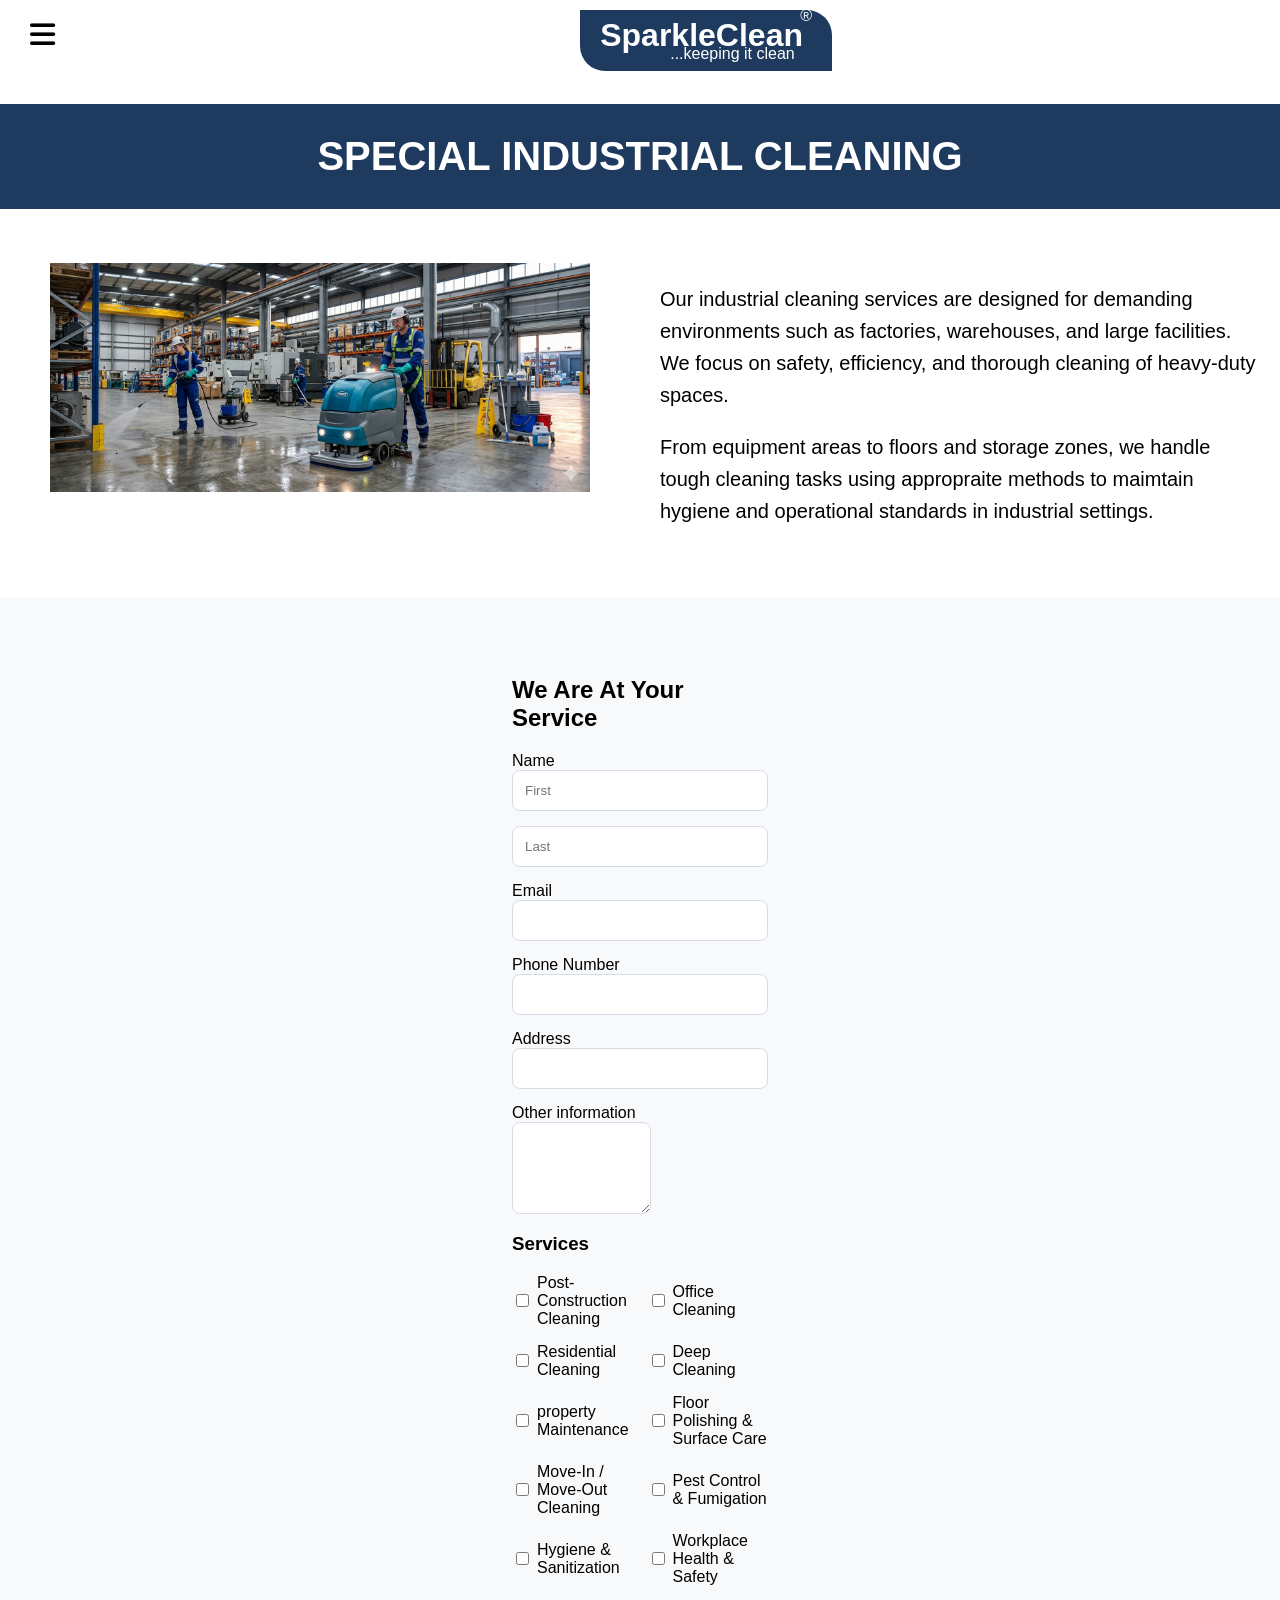
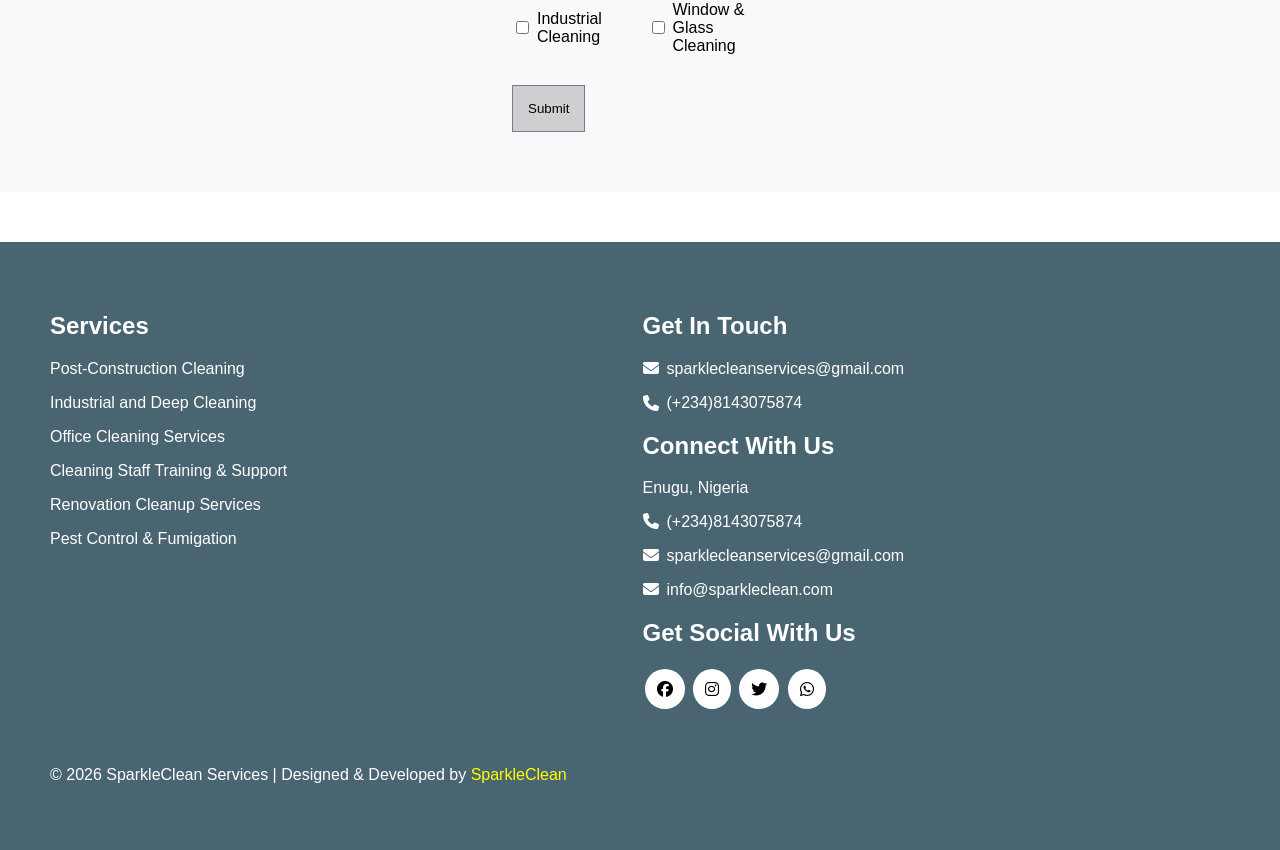
<file: services/industrial.html>
<!DOCTYPE html>
<html lang="en">
<head>
    <meta charset="UTF-8">
    <meta name="viewport" content="width=device-width, initial-scale=1.0">
    <title>Industrial Cleaning</title>
    <link rel="stylesheet" href="../style.css">
    <link rel="stylesheet" href="https://cdnjs.cloudflare.com/ajax/libs/font-awesome/6.5.0/css/all.min.css">
</head>
<body>
    <header>
        <i class="fa-solid fa-bars hamburger" 
        onclick="toggleMenu()"></i>

        <nav class="navbar">
            <ul>
                <li><a href="../index.html">Home</a></li>
                <li class="services-dropdown">
                    <details>
                        <summary>Services<span class="arrow">&#9662</span></summary>

                        <ul class="dropdown-menu">
                            <li><a href="residential.html">Residential Cleaning</a></li>

                            <li><a href="commercial.html">Commercial Cleaning</a></li>

                            <li><a href="industrial.html">Industrial Cleaning</a></li>

                            <li><a href="maintenance.html">Property Maintenance</a></li>

                            <li><a href="pest-control.html">Pest Control</a></li>
                        </ul>
                    </details>
                            
                </li>
                <li><a href="../about.html">About Us</a></li>
                <li><a href="#contact">Contact Us</a></li>
            </ul>
        </nav>

        <div class="logo">
            <p class="reg">&reg</p>
            <h1>SparkleClean</h1>
            <p>...keeping it clean</p>
        </div>
    </header>

    <section class="services-container">
        <h1>SPECIAL INDUSTRIAL CLEANING</h1>

        <section class="services-content">
            <div class="services-image"><img src="../image/image15.png" alt=""></div>


            <div class="services-text">
                <p>
                    Our industrial cleaning services are designed for demanding environments such as factories, warehouses, and large facilities. We focus on safety, efficiency, and thorough cleaning of heavy-duty spaces.
                </p>

                <p>
                    From equipment areas to floors and storage zones, we handle tough cleaning tasks using appropraite methods to maimtain hygiene and operational standards in industrial settings.
                </p>
            </div>
        </section>
                
    </section>

    <section id="contact" class="form-section">
        <form class="form-container">
            <h2>We Are At Your Service</h2>

            <div class="form-group">
                <label for="name">Name</label>
                <input type="text" placeholder="First" id="name">
                <input type="text" placeholder="Last" id="name">

                <label for="email">Email</label>
                <input type="email" id="email">

                <label for="tel">Phone Number</label>
                <input type="tel" id="tel">

                <label for="address">Address</label>
                <input type="text" id="address">

                <label for="info">Other information</label>
                <textarea id="info"></textarea>
            </div>

            <h3>Services</h3>

            <div class="services">
                <label><input type="checkbox">Post-Construction Cleaning</label>
                <label><input type="checkbox">Office Cleaning</label>
                <label><input type="checkbox">Residential Cleaning</label>
                <label><input type="checkbox">Deep Cleaning</label>
                <label><input type="checkbox">property Maintenance</label>
                <label><input type="checkbox">Floor Polishing & Surface Care</label>
                <label><input type="checkbox">Move-In / Move-Out Cleaning</label>
                <label><input type="checkbox">Pest Control & Fumigation</label>
                <label><input type="checkbox">Hygiene & Sanitization</label>
                <label><input type="checkbox">Workplace Health & Safety</label>
                <label><input type="checkbox">Industrial Cleaning</label>
                <label><input type="checkbox">Window & Glass Cleaning</label>          
            </div>
            
            <button type="submit">Submit</button>
        </form>
    </section>

    <footer>
        <div footer-services>
            <h2>Services</h2>
            <p>Post-Construction Cleaning</p>
            <p>Industrial and Deep Cleaning</p>
            <p>Office Cleaning Services</p>
            <p>Cleaning Staff Training & Support</p>
            <p>Renovation Cleanup Services</p>
            <p>Pest Control & Fumigation</p>
        </div>

        <div class="footer-connect">
            <h2>Get In Touch</h2>

            <a class="contact-item"><span><i class="fa-solid fa-envelope"></i></span>sparklecleanservices@gmail.com</a>
            
            <p class="contact-item"><i class="fa-solid fa-phone"></i></span>(+234)8143075874</p>

            <h2>Connect With Us</h2>

            <div class="connect">
                <div>
                    <p>Enugu, Nigeria</p>

                    <p class="contact-item"><span><i class="fa-solid fa-phone"></i></span>(+234)8143075874</p>

                    <p><a class="contact-item"><span><i class="fa-solid fa-envelope"></i></span>sparklecleanservices@gmail.com</a></p>

                    <p><a class="contact-item"><span><i class="fa-solid fa-envelope"></i></span>info@sparkleclean.com</a></p>
                </div>

                <div class="socials-icons">
                    <h2>Get Social With Us</h2>

                    <i class="fab fa-facebook"></i>
                    <i class="fab fa-instagram"></i>
                    <i class="fab fa-twitter"></i>
                    <i class="fab fa-whatsapp"></i>
                </div>
            </div>
        </div>

        <p class="closing">&copy 2026 SparkleClean Services | Designed & Developed by <span class="developer">SparkleClean</span></p>
    </footer>

    <script src="../script.js"></script>
</body>
</html>
</file>
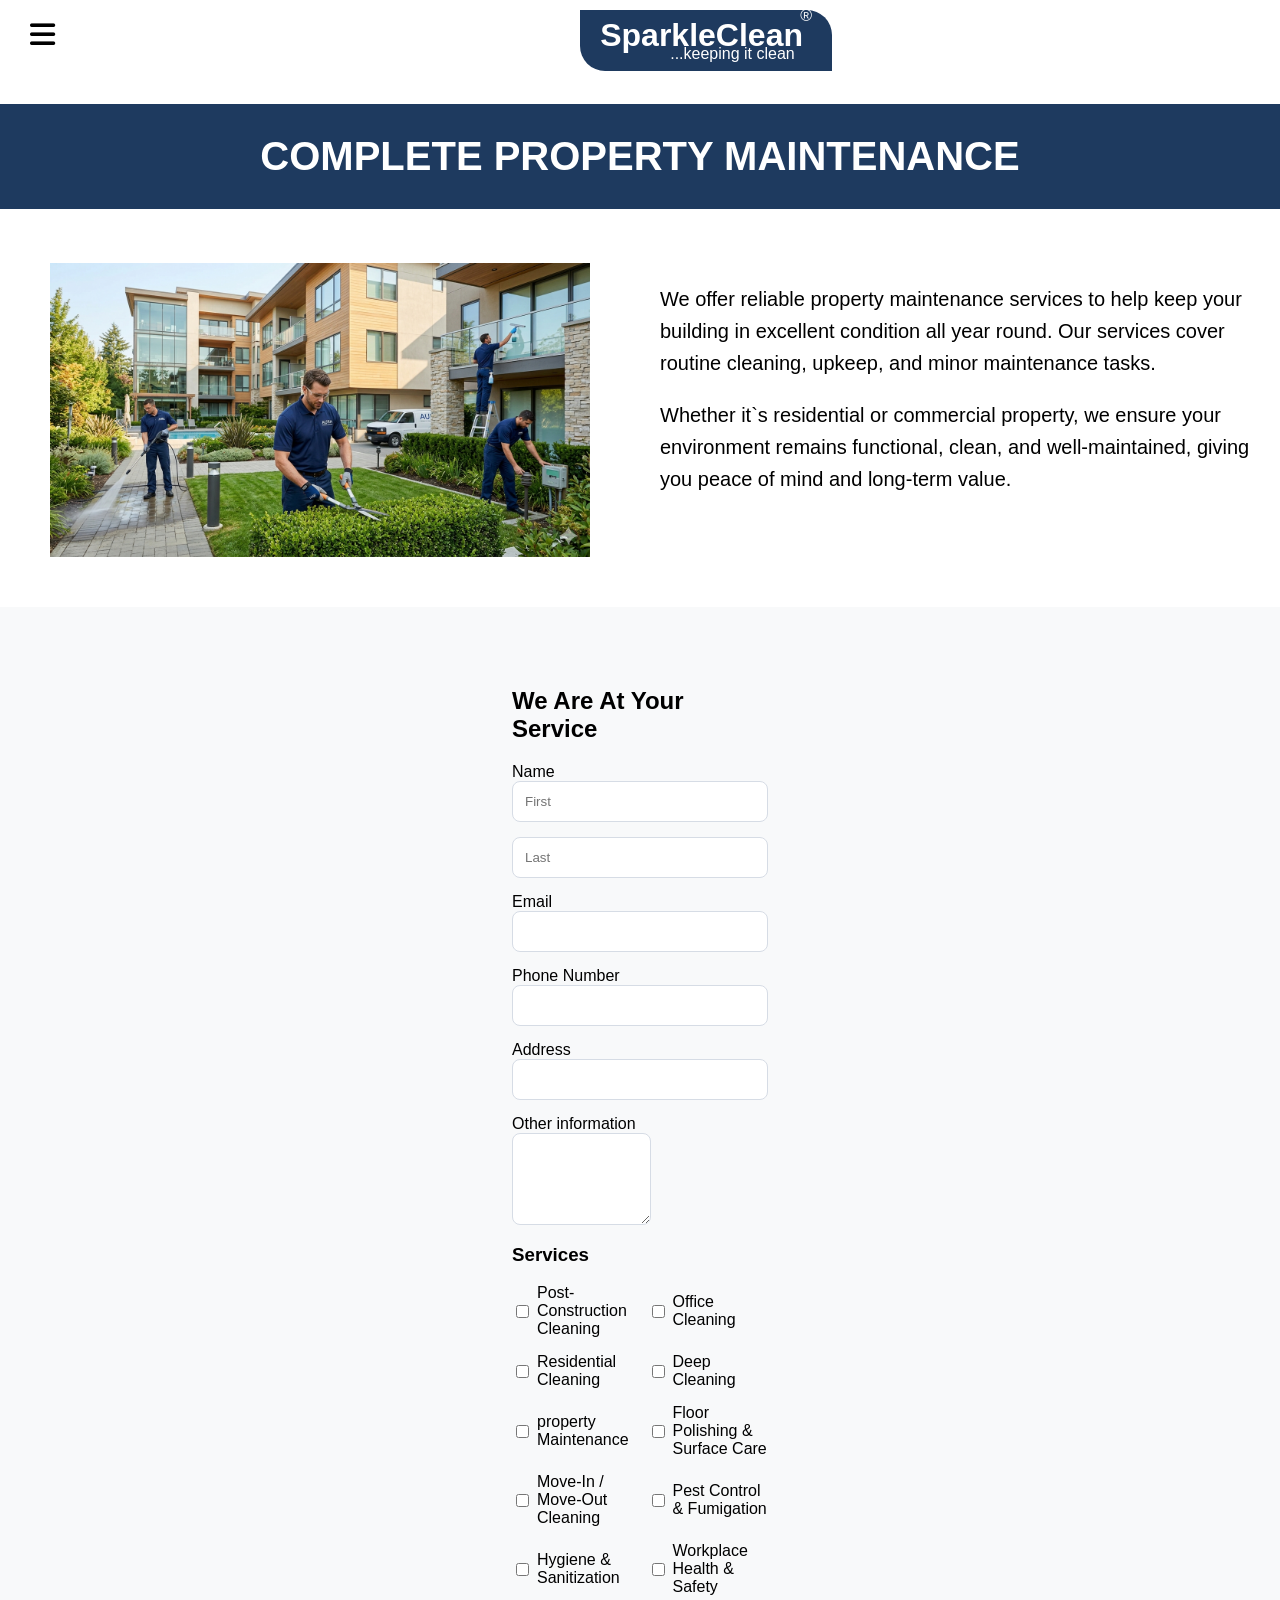
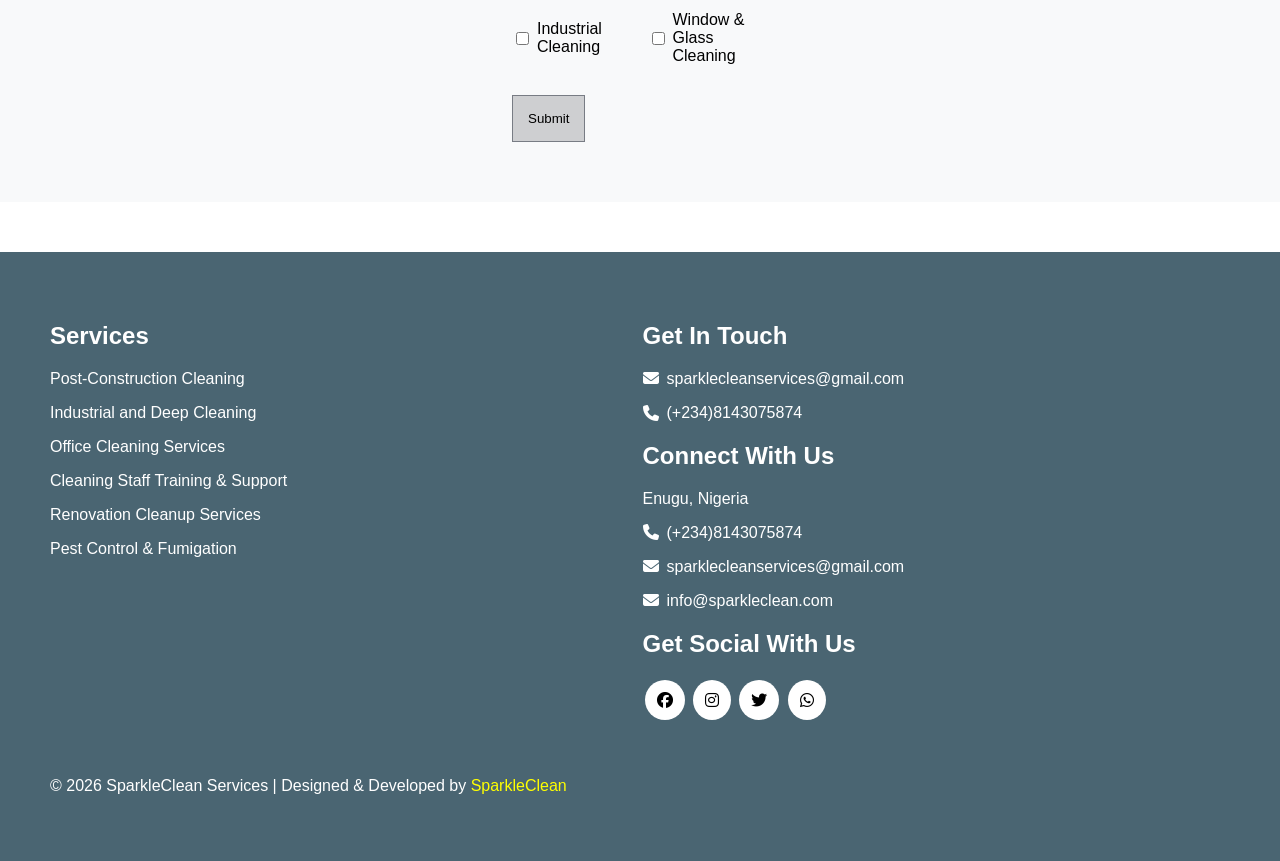
<file: services/maintenance.html>
<!DOCTYPE html>
<html lang="en">
<head>
    <meta charset="UTF-8">
    <meta name="viewport" content="width=device-width, initial-scale=1.0">
    <title>Property Maintenance</title>
    <link rel="stylesheet" href="../style.css">
    <link rel="stylesheet" href="https://cdnjs.cloudflare.com/ajax/libs/font-awesome/6.5.0/css/all.min.css">
</head>
<body>
    <header>
        <i class="fa-solid fa-bars hamburger" 
        onclick="toggleMenu()"></i>

        <nav class="navbar">
        <ul>
            <li><a href="../index.html">Home</a></li>
            <li class="services-dropdown">
                <details>
                    <summary>Services<span class="arrow">&#9662</span></summary>

                    <ul class="dropdown-menu">
                        <li><a href="residential.html">Residential Cleaning</a></li>

                        <li><a href="commercial.html">Commercial Cleaning</a></li>

                        <li><a href="industrial.html">Industrial Cleaning</a></li>

                        <li><a href="maintenance.html">Property Maintenance</a></li>

                        <li><a href="pest-control.html">Pest Control</a></li>
                    </ul>
                </details>       
            </li>
            <li><a href="../about.html">About Us</a></li>
            <li><a href="#contact">Contact Us</a></li>
        </ul>
        </nav>

        <div class="logo">
            <p class="reg">&reg</p>
            <h1>SparkleClean</h1>
            <p>...keeping it clean</p>
        </div>
    </header>

    <section class="services-container">
        <h1>COMPLETE PROPERTY MAINTENANCE</h1>

        <section class="services-content">
            <div class="services-image"><img src="../image/image16.png" alt=""></div>


            <div class="services-text">
                <p>
                    We offer reliable property maintenance services to help keep your building in excellent condition all year round. Our services cover routine cleaning, upkeep, and minor maintenance tasks.
                </p>

                <p>
                    Whether it`s residential or commercial property, we ensure your environment remains functional, clean, and well-maintained, giving you peace of mind and long-term value.
                </p>
            </div>
        </section>
                
    </section>

    <section id="contact" class="form-section">
        <form class="form-container">
            <h2>We Are At Your Service</h2>

            <div class="form-group">
                <label for="name">Name</label>
                <input type="text" placeholder="First" id="name">
                <input type="text" placeholder="Last" id="name">

                <label for="email">Email</label>
                <input type="email" id="email">

                <label for="tel">Phone Number</label>
                <input type="tel" id="tel">

                <label for="address">Address</label>
                <input type="text" id="address">

                <label for="info">Other information</label>
                <textarea id="info"></textarea>
            </div>

            <h3>Services</h3>

            <div class="services">
                <label><input type="checkbox">Post-Construction Cleaning</label>
                <label><input type="checkbox">Office Cleaning</label>
                <label><input type="checkbox">Residential Cleaning</label>
                <label><input type="checkbox">Deep Cleaning</label>
                <label><input type="checkbox">property Maintenance</label>
                <label><input type="checkbox">Floor Polishing & Surface Care</label>
                <label><input type="checkbox">Move-In / Move-Out Cleaning</label>
                <label><input type="checkbox">Pest Control & Fumigation</label>
                <label><input type="checkbox">Hygiene & Sanitization</label>
                <label><input type="checkbox">Workplace Health & Safety</label>
                <label><input type="checkbox">Industrial Cleaning</label>
                <label><input type="checkbox">Window & Glass Cleaning</label>          
            </div>
            
            <button type="submit">Submit</button>
        </form>
    </section>

    <footer>
        <div footer-services>
            <h2>Services</h2>
            <p>Post-Construction Cleaning</p>
            <p>Industrial and Deep Cleaning</p>
            <p>Office Cleaning Services</p>
            <p>Cleaning Staff Training & Support</p>
            <p>Renovation Cleanup Services</p>
            <p>Pest Control & Fumigation</p>
        </div>

        <div class="footer-connect">
            <h2>Get In Touch</h2>

            <a class="contact-item"><span><i class="fa-solid fa-envelope"></i></span>sparklecleanservices@gmail.com</a>
            
            <p class="contact-item"><i class="fa-solid fa-phone"></i></span>(+234)8143075874</p>

            <h2>Connect With Us</h2>

            <div class="connect">
                <div>
                    <p>Enugu, Nigeria</p>

                    <p class="contact-item"><span><i class="fa-solid fa-phone"></i></span>(+234)8143075874</p>

                    <p><a class="contact-item"><span><i class="fa-solid fa-envelope"></i></span>sparklecleanservices@gmail.com</a></p>

                    <p><a class="contact-item"><span><i class="fa-solid fa-envelope"></i></span>info@sparkleclean.com</a></p>
                </div>

                <div class="socials-icons">
                    <h2>Get Social With Us</h2>

                    <i class="fab fa-facebook"></i>
                    <i class="fab fa-instagram"></i>
                    <i class="fab fa-twitter"></i>
                    <i class="fab fa-whatsapp"></i>
                </div>
            </div>
        </div>

        <p class="closing">&copy 2026 SparkleClean Services | Designed & Developed by <span class="developer">SparkleClean</span></p>
    </footer>

    <script src="../script.js"></script>
</body>
</html>
</file>
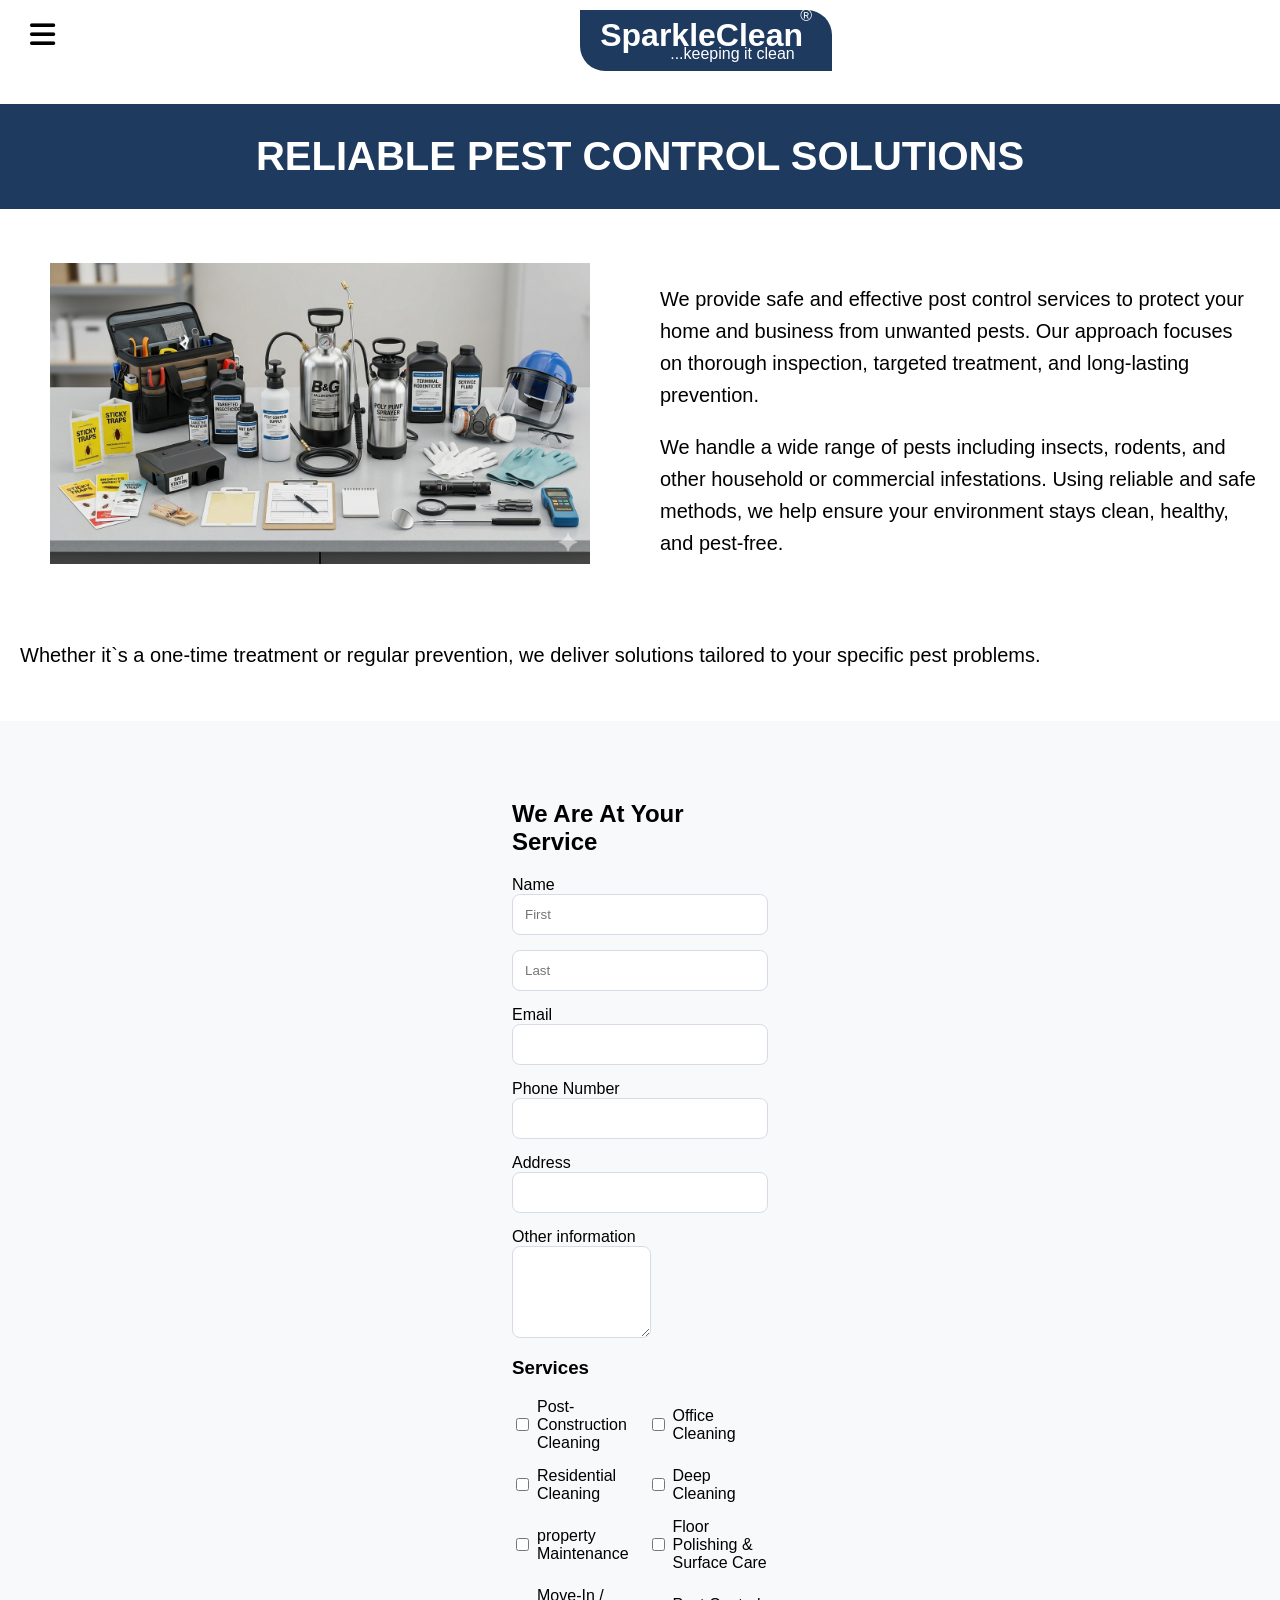
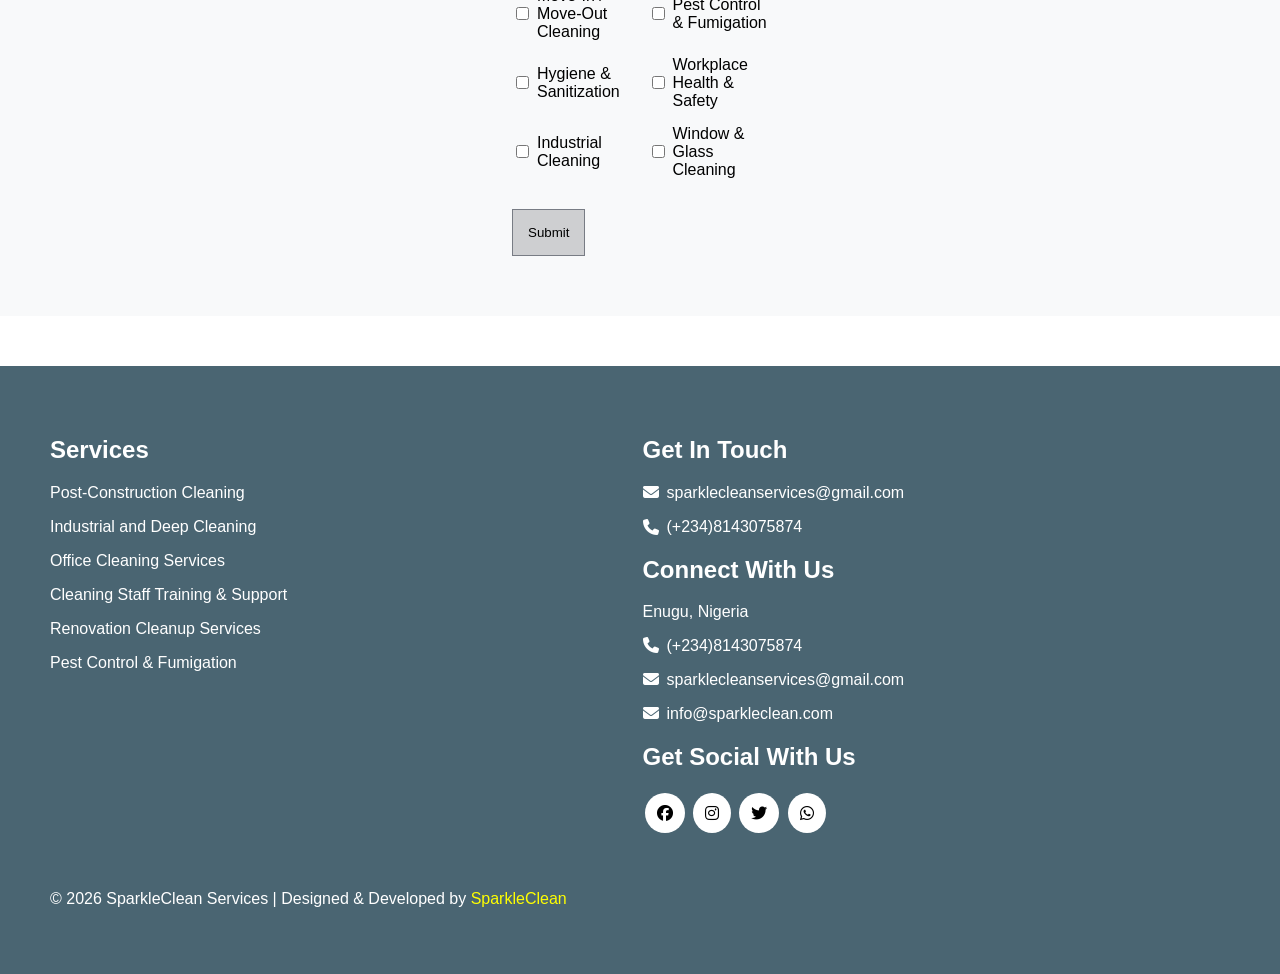
<file: services/pest-control.html>
<!DOCTYPE html>
<html lang="en">
<head>
    <meta charset="UTF-8">
    <meta name="viewport" content="width=device-width, initial-scale=1.0">
    <title>Pest Control</title>
    <link rel="stylesheet" href="../style.css">
    <link rel="stylesheet" href="https://cdnjs.cloudflare.com/ajax/libs/font-awesome/6.5.0/css/all.min.css">
</head>
<body>
    <header>
        <i class="fa-solid fa-bars hamburger" 
        onclick="toggleMenu()"></i>

        <nav class="navbar">
            <ul>
                <li><a href="../index.html">Home</a></li>
                <li class="services-dropdown">
                    <details>
                        <summary>Services<span class="arrow">&#9662</span></summary>

                        <ul class="dropdown-menu">
                            <li><a href="residential.html">Residential Cleaning</a></li>

                            <li><a href="commercial.html">Commercial Cleaning</a></li>

                            <li><a href="industrial.html">Industrial Cleaning</a></li>

                            <li><a href="maintenance.html">Property Maintenance</a></li>

                            <li><a href="pest-control.html">Pest Control</a></li>
                        </ul>
                    </details>
                    

                    
                </li>
                <li><a href="../about.html">About Us</a></li>
                <li><a href="#contact">Contact Us</a></li>
            </ul>
        </nav>

        <div class="logo">
            <p class="reg">&reg</p>
            <h1>SparkleClean</h1>
            <p>...keeping it clean</p>
        </div>
    </header>

    <section class="services-container">
        <h1>RELIABLE PEST CONTROL SOLUTIONS</h1>

        <section class="services-content">
            <div class="services-image"><img src="../image/image17.png" alt=""></div>


            <div class="services-text">
                <p>
                    We provide safe and effective post control services to protect your home and business from unwanted pests. Our approach focuses on thorough inspection, targeted treatment, and long-lasting prevention.
                </p>

                <p>
                    We handle a wide range of pests including insects, rodents, and other household or commercial infestations. Using reliable and safe methods, we help ensure your environment stays clean, healthy, and pest-free.
                </p>
            </div>            
        </section>

        <p class="bottom-text">
            Whether it`s a one-time treatment or regular prevention, we deliver solutions tailored to your specific pest problems.
        </p>   
                
    </section>


    <section id="contact" class="form-section">
        <form class="form-container">
            <h2>We Are At Your Service</h2>

            <div class="form-group">
                <label for="name">Name</label>
                <input type="text" placeholder="First" id="name">
                <input type="text" placeholder="Last" id="name">

                <label for="email">Email</label>
                <input type="email" id="email">

                <label for="tel">Phone Number</label>
                <input type="tel" id="tel">

                <label for="address">Address</label>
                <input type="text" id="address">

                <label for="info">Other information</label>
                <textarea id="info"></textarea>
            </div>

            <h3>Services</h3>

            <div class="services">
                <label><input type="checkbox">Post-Construction Cleaning</label>
                <label><input type="checkbox">Office Cleaning</label>
                <label><input type="checkbox">Residential Cleaning</label>
                <label><input type="checkbox">Deep Cleaning</label>
                <label><input type="checkbox">property Maintenance</label>
                <label><input type="checkbox">Floor Polishing & Surface Care</label>
                <label><input type="checkbox">Move-In / Move-Out Cleaning</label>
                <label><input type="checkbox">Pest Control & Fumigation</label>
                <label><input type="checkbox">Hygiene & Sanitization</label>
                <label><input type="checkbox">Workplace Health & Safety</label>
                <label><input type="checkbox">Industrial Cleaning</label>
                <label><input type="checkbox">Window & Glass Cleaning</label>          
            </div>
            
            <button type="submit">Submit</button>
        </form>
    </section>

    <footer>
        <div footer-services>
            <h2>Services</h2>
            <p>Post-Construction Cleaning</p>
            <p>Industrial and Deep Cleaning</p>
            <p>Office Cleaning Services</p>
            <p>Cleaning Staff Training & Support</p>
            <p>Renovation Cleanup Services</p>
            <p>Pest Control & Fumigation</p>
        </div>

        <div class="footer-connect">
            <h2>Get In Touch</h2>

            <a class="contact-item"><span><i class="fa-solid fa-envelope"></i></span>sparklecleanservices@gmail.com</a>
            
            <p class="contact-item"><i class="fa-solid fa-phone"></i></span>(+234)8143075874</p>

            <h2>Connect With Us</h2>

            <div class="connect">
                <div>
                    <p>Enugu, Nigeria</p>

                    <p class="contact-item"><span><i class="fa-solid fa-phone"></i></span>(+234)8143075874</p>

                    <p><a class="contact-item"><span><i class="fa-solid fa-envelope"></i></span>sparklecleanservices@gmail.com</a></p>

                    <p><a class="contact-item"><span><i class="fa-solid fa-envelope"></i></span>info@sparkleclean.com</a></p>
                </div>

                <div class="socials-icons">
                    <h2>Get Social With Us</h2>

                    <i class="fab fa-facebook"></i>
                    <i class="fab fa-instagram"></i>
                    <i class="fab fa-twitter"></i>
                    <i class="fab fa-whatsapp"></i>
                </div>
            </div>
        </div>

        <p class="closing">&copy 2026 SparkleClean Services | Designed & Developed by <span class="developer">SparkleClean</span></p>
    </footer>

    <script src="../script.js"></script>
</body>
</html>
</file>
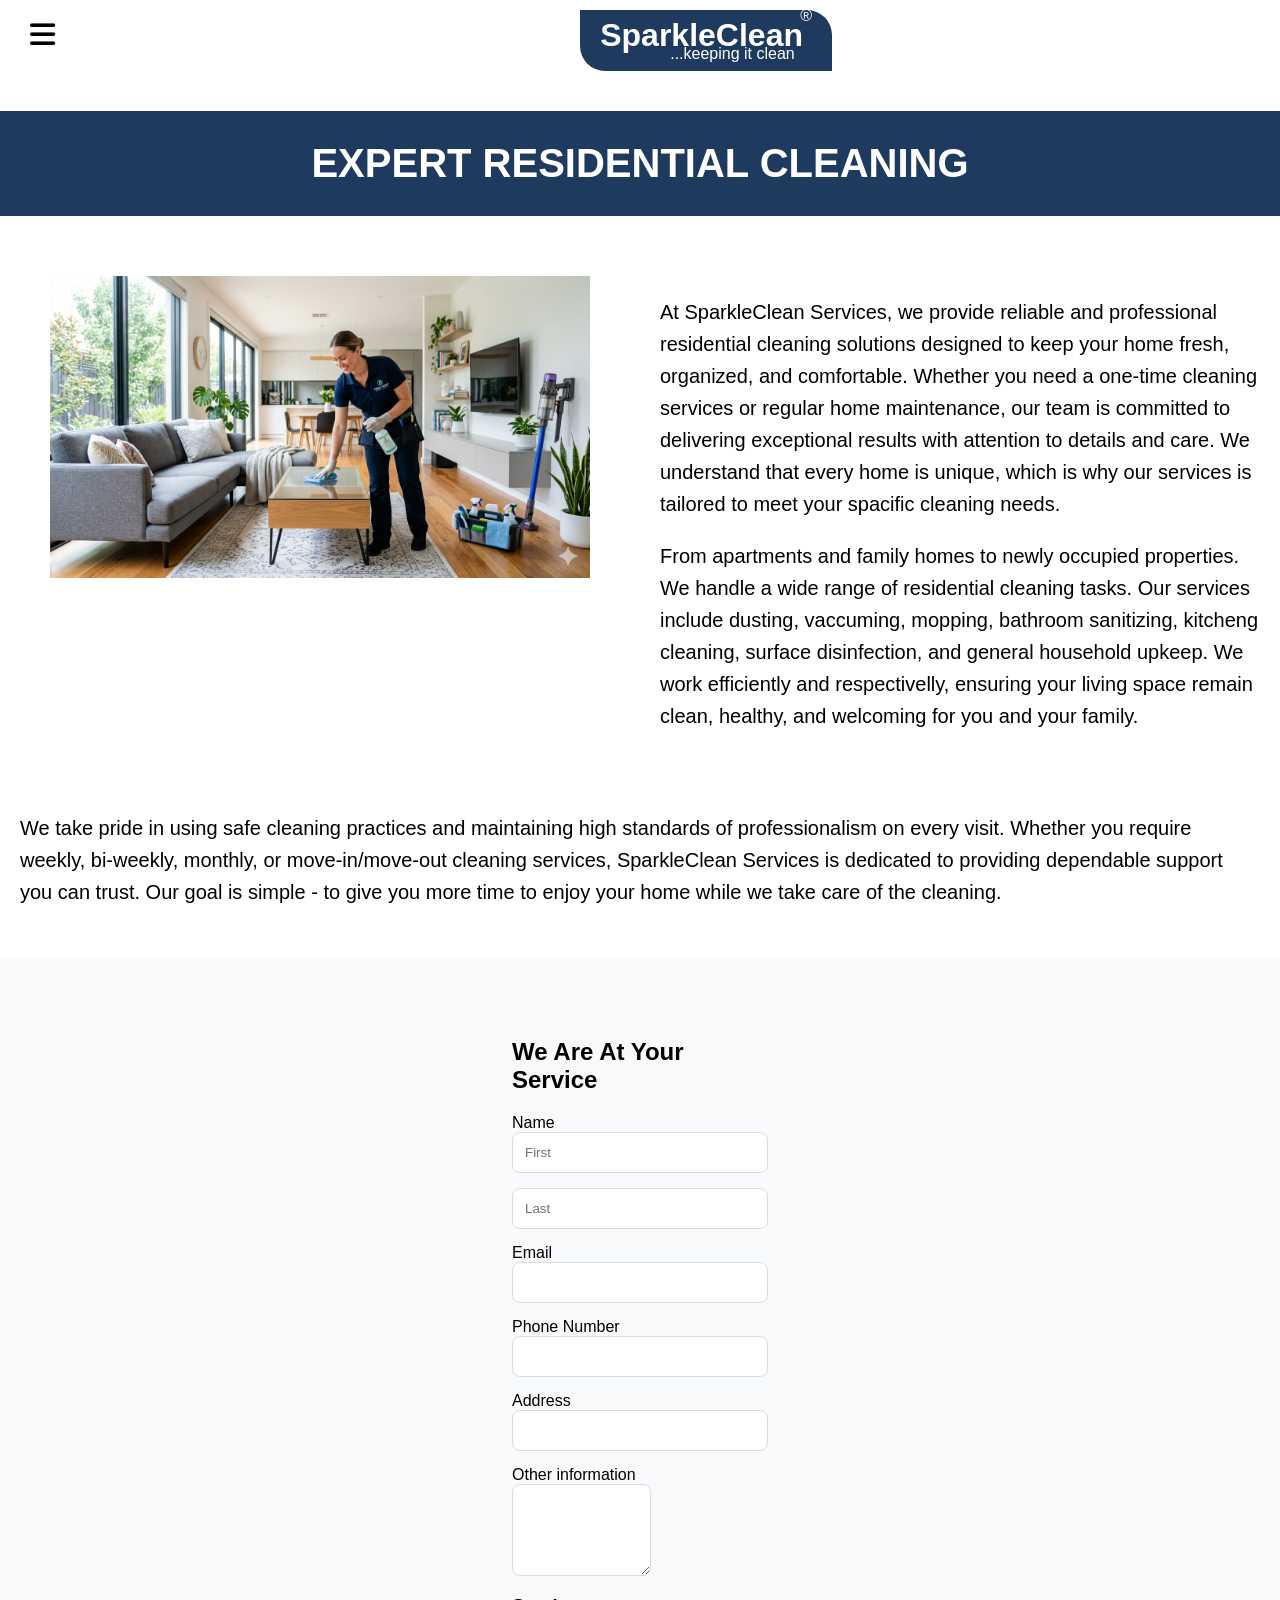
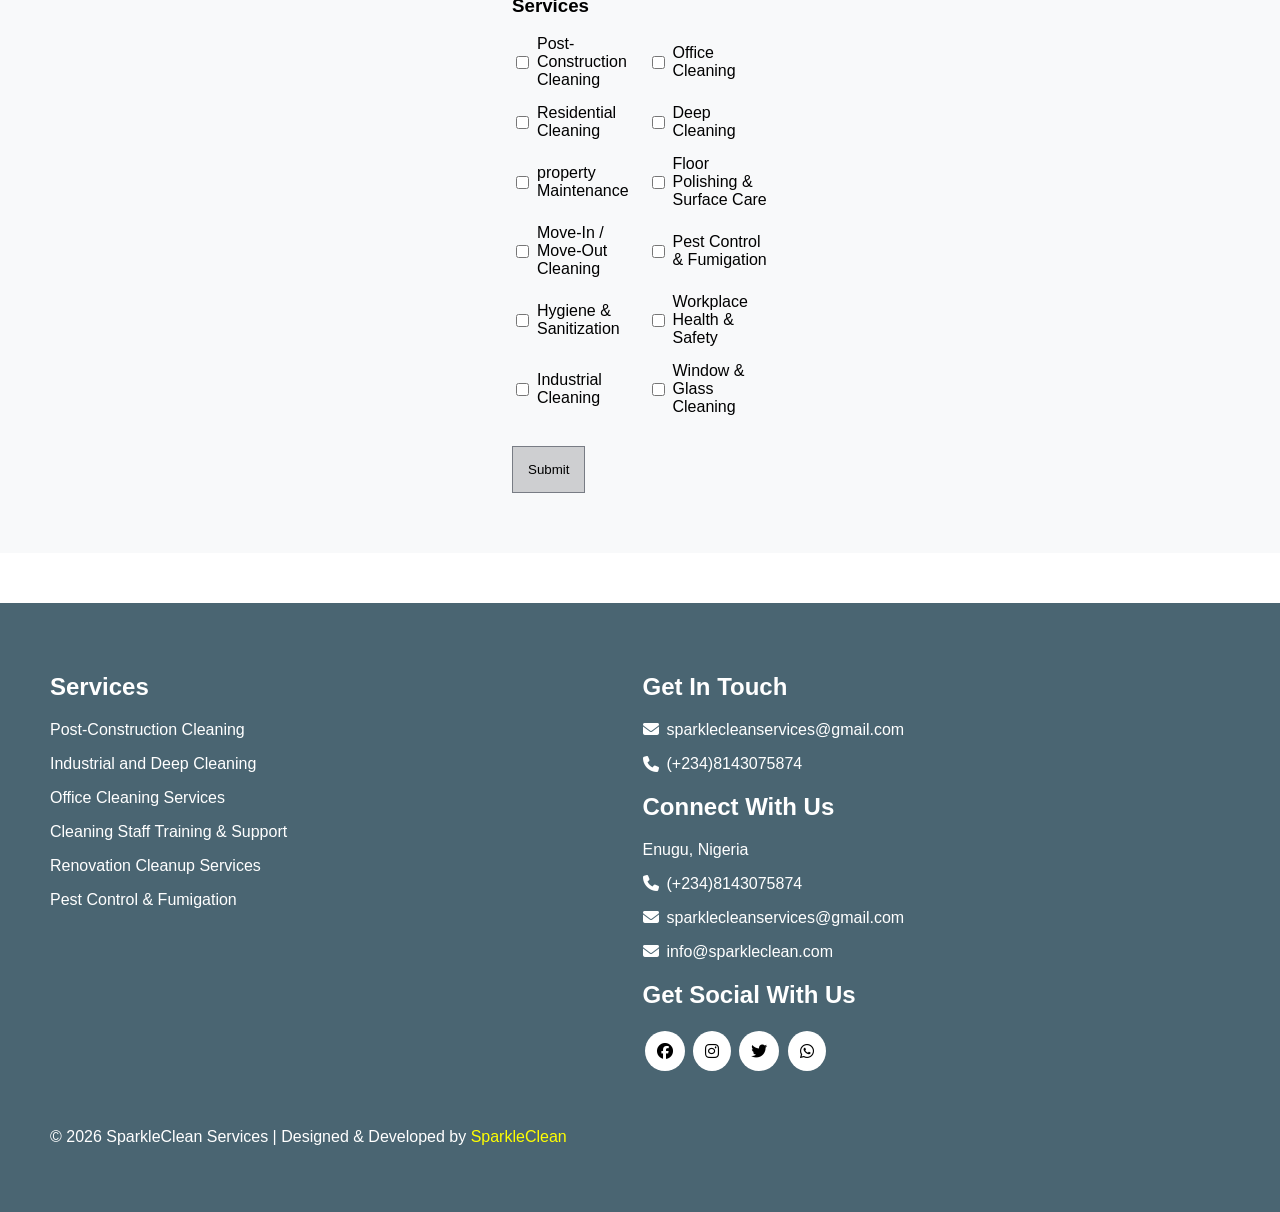
<file: services/residential.html>
<!DOCTYPE html>
<html lang="en">
<head>
    <meta charset="UTF-8">
    <meta name="viewport" content="width=device-width, initial-scale=1.0">
    <title>Residential Cleaning</title>
    <link rel="stylesheet" href="../style.css">
    <link rel="stylesheet" href="https://cdnjs.cloudflare.com/ajax/libs/font-awesome/6.5.0/css/all.min.css">
</head>
<body>
    
    <header>
        <i class="fa-solid fa-bars hamburger" 
        onclick="toggleMenu()"></i>

        <nav class="navbar">
            <ul>
                <li><a href="../index.html">Home</a></li>
                <li class="services-dropdown">
                    <details>
                        <summary>Services<span class="arrow">&#9662</span></summary>

                        <ul class="dropdown-menu">
                            <li><a href="residential.html">Residential Cleaning</a></li>

                            <li><a href="commercial.html">Commercial Cleaning</a></li>

                            <li><a href="industrial.html">Industrial Cleaning</a></li>

                            <li><a href="maintenance.html">Property Maintenance</a></li>

                            <li><a href="pest-control.html">Pest Control</a></li>
                        </ul>
                    </details>
                    

                    
                </li>
                <li><a href="../about.html">About Us</a></li>
                <li><a href="#contact">Contact Us</a></li>
            </ul>
        </nav>

        <div class="logo">
            <p class="reg">&reg</p>
            <h1>SparkleClean</h1>
            <p>...keeping it clean</p>
        </div>
    </header>

    <section class="services-container">
        <section class="service-banner">
            <h1>EXPERT RESIDENTIAL CLEANING </h1>
        </section>

        <section class="services-content">
            <div class="services-image"><img src="../image/image13.png" alt=""></div>


            <div class="services-text">
                <p>
                    At SparkleClean Services, we provide reliable and professional residential cleaning solutions designed to keep your home fresh, organized, and comfortable. Whether you need a one-time cleaning services or regular home maintenance, our team is committed to delivering exceptional results with attention to details and care. We understand that every home is unique, which is why our services is tailored to meet your spacific cleaning needs.
                </p>

                <p>
                    From apartments and family homes to newly occupied properties. We handle a wide range of residential cleaning tasks. Our services include dusting, vaccuming, mopping, bathroom sanitizing, kitcheng  cleaning, surface disinfection, and general household upkeep. We work efficiently and respectivelly, ensuring your living space remain clean, healthy, and welcoming for you and your family.
                </p>
            </div>
        </section>


        <p class="bottom-text">
            We take pride in using safe cleaning practices and maintaining high standards of professionalism on every visit. Whether you require weekly, bi-weekly, monthly, or move-in/move-out cleaning services, SparkleClean Services is dedicated to providing dependable support you can trust. Our goal is simple - to give you more time to enjoy your home while we take care of the cleaning.
        </p>
    </section>

    <section id="contact" class="form-section">
        <form class="form-container">
            <h2>We Are At Your Service</h2>

            <div class="form-group">
                <label for="name">Name</label>
                <input type="text" placeholder="First" id="name">
                <input type="text" placeholder="Last" id="name">

                <label for="email">Email</label>
                <input type="email" id="email">

                <label for="tel">Phone Number</label>
                <input type="tel" id="tel">

                <label for="address">Address</label>
                <input type="text" id="address">

                <label for="info">Other information</label>
                <textarea id="info"></textarea>
            </div>

            <h3>Services</h3>

            <div class="services">
                <label><input type="checkbox">Post-Construction Cleaning</label>
                <label><input type="checkbox">Office Cleaning</label>
                <label><input type="checkbox">Residential Cleaning</label>
                <label><input type="checkbox">Deep Cleaning</label>
                <label><input type="checkbox">property Maintenance</label>
                <label><input type="checkbox">Floor Polishing & Surface Care</label>
                <label><input type="checkbox">Move-In / Move-Out Cleaning</label>
                <label><input type="checkbox">Pest Control & Fumigation</label>
                <label><input type="checkbox">Hygiene & Sanitization</label>
                <label><input type="checkbox">Workplace Health & Safety</label>
                <label><input type="checkbox">Industrial Cleaning</label>
                <label><input type="checkbox">Window & Glass Cleaning</label>          
            </div>
            
            <button type="submit">Submit</button>
        </form>
    </section>

    <footer>
        <div footer-services>
            <h2>Services</h2>
            <p>Post-Construction Cleaning</p>
            <p>Industrial and Deep Cleaning</p>
            <p>Office Cleaning Services</p>
            <p>Cleaning Staff Training & Support</p>
            <p>Renovation Cleanup Services</p>
            <p>Pest Control & Fumigation</p>
        </div>

        <div class="footer-connect">
            <h2>Get In Touch</h2>

            <a class="contact-item"><span><i class="fa-solid fa-envelope"></i></span>sparklecleanservices@gmail.com</a>
            
            <p class="contact-item"><i class="fa-solid fa-phone"></i></span>(+234)8143075874</p>

            <h2>Connect With Us</h2>

            <div class="connect">
                <div>
                    <p>Enugu, Nigeria</p>

                    <p class="contact-item"><span><i class="fa-solid fa-phone"></i></span>(+234)8143075874</p>

                    <p><a class="contact-item"><span><i class="fa-solid fa-envelope"></i></span>sparklecleanservices@gmail.com</a></p>

                    <p><a class="contact-item"><span><i class="fa-solid fa-envelope"></i></span>info@sparkleclean.com</a></p>
                </div>

                <div class="socials-icons">
                    <h2>Get Social With Us</h2>

                    <i class="fab fa-facebook"></i>
                    <i class="fab fa-instagram"></i>
                    <i class="fab fa-twitter"></i>
                    <i class="fab fa-whatsapp"></i>
                </div>
            </div>
        </div>

        <p class="closing">&copy 2026 SparkleClean Services | Designed & Developed by <span class="developer">SparkleClean</span></p>
    </footer>

    <script src="../script.js"></script>
</body>
</html>
</file>
<file: style.css>
body {
    padding: 0;
    margin: 0;
    font-family: Arial, Helvetica, sans-serif;
    background-color: white;
}

html {
    scroll-behavior: smooth;
}

/* styling header */
header {
    display: flex;
    justify-content: space-between;
    width: 65%;
}
header li {
    list-style: none;
}

a {
    text-decoration: none;
    color: black;
}

.navbar {
    background-color: white;
    margin-left: 5px;
    border-radius: 10px;
    font-size: 20px;
    line-height: 2;
    position: absolute;
    top: 70px;
    left: 0;
    opacity: 0;
    visibility: hidden;
    transform: translateY(-20px);
    transition: all 1s ease;
}

.navbar.active {
    opacity: 1;
    visibility: visible;
    transform: translateY(0);
}

.hamburger {
    font-size: 1.8rem;
    cursor: pointer;
    margin-left: 30px;
    margin-top: 20px;
}

summary {
    display: flex;
    align-items: center;
    cursor: pointer;
    list-style: none;
}

.arrow {
    font-size: 26px;
    align-items: center;
}

.dropdown-menu {
    padding-left: 15px;
    padding-right: 15px;
}

.dropdown-menu li {
    margin: 5px 0;
    font-size: 15px;
}

.logo {
    display: flex;
    flex-direction: column;
    justify-content: center;
    align-items: flex-start;
    gap: 0;
    background-color: #1E3A5F;
    margin-top: 10px;
    border-top-right-radius: 25px;
    border-bottom-left-radius: 25px;
    padding: 0 20px 10px 20px;
    color: white;
}

.logo h1, .logo p, .logo .reg {
    margin: 0;
    line-height: 0.8;
}

.logo p {
    padding-left: 70px;
}

.logo .reg {
    padding-left: 200px;
}


/* Styling the hero section */
.hero {
    background-color: #1E3A5F;
    width: 100%;
    display: grid;
    grid-template-columns: 1fr 1fr;
    gap: 10px;
    margin-top: 10px;
    height: 450px;
    color: white;
}

.hero-text {
    padding-left: 20px;
    padding-top: 100px;
}

.hero-text h1 {
    font-size: 42px;
}

.hero-text p {
    margin-bottom: 50px;
}

.hero-image {
    display: flex;
    justify-content: flex-end;
    gap: 15px;
    padding: 30px 20px;
}

.hero-image img {
    width: 150px;
    height: 110px;
    border-radius: 10px;
    object-fit: cover;
}

.hero button {
    border: 2px solid black;
    background-color: #4A6572;
    color: white;
    padding: 15px 20px;
    font-weight: bold;
    font-size: larger;
    border-radius: 3px;
    cursor: pointer;
}



/* Styling the main section */
.main h2 {
    text-align: center;
    font-size: 40px;
    font-weight: lighter;
}

.main p {
    text-align: left;
}

.main img {
    border-radius: 80px;
    width: 90%;
    margin: 30px 0 5px 0;
}


.card-1, .card-2, .card-3{
    display: grid;
    grid-template-columns: repeat(3, 1fr);
    gap: 10px;
}

.card-1-1, .card-1-2, .card-2-1, .card-2-2, .card-2-3, .card-3-2, .card-3-3 {
    background-color: #4A6572;
    border-radius: 30px;
    text-align: center;
    height: 500px;
    padding: 10px;
    color: white;
    margin: 30px 20px 20px 20px;
    line-height: 1.6;
    border: 1px solid rgba(255, 255, 255, 0.08);
    box-shadow: 0px 2px 20px rgba(0, 0, 0, 0.25)
}

.card-1-3, .card-3-1 {
    margin-top: 50px;
    font-size: 25px;
    padding-right: 30px;
}


/* Styling the why-choose section */
.container {
    background-color: #4A6572;
    color: white;
    display: grid;
    grid-template-columns: 1fr 1fr;
    gap: 20px;
}

.left {
    margin-left: 40px;
}

.left img {
    width: 80%;
    margin-top: 10px;
    height: 150px;
    object-fit: cover;
    margin-left: 20%;
}

.left-text {
    display: grid;
    grid-template-columns: 1fr 1fr;
    gap: 10px;
}

.right {
    margin-right: 40px;
}

.right-text {
    display: grid;
    grid-template-columns: 1fr 1fr;
}

.right-image {
    display: flex;
    gap: 15px;
    margin: 40px 0px 20px 40px;
}

.right-image img {
    width: 150px;
    border-radius: 8px;
    object-fit: cover;
    
}


/* Styling the form section */
.form-section {
    width: 100%;
    background-color: #F8F9FA;
    padding: 60px 0;
    margin: 30px 0;
}
.form-container {
    width: 20%;
    margin: 0 auto;
}

.form-group {
    display: flex;
    flex-direction: column;
}

.form-group input {
    padding: 12px;
    margin-bottom: 15px;
    border: 1px solid rgb(141, 136, 136);
    background-color: #FFFFFF;
    border: 1PX solid #D6DCE5;
    border-radius: 8PX;
}

.form-group textarea {
    width: 30%;
    padding: 30px;
    border: 1px solid rgb(141, 136, 136);
    background-color: #FFFFFF;
    border: 1PX solid #D6DCE5;
    border-radius: 8PX;
}

.form-group label {
    cursor: pointer;
}

.services {
    display: grid;
    grid-template-columns: repeat(2, 1fr);
    gap: 15px;
    margin-bottom: 30px;
}

.services label {
    display: flex;
    align-items: center;
    gap: 5px;
}

.form-container button {
    background-color: rgb(206, 207, 209);
    padding: 15px 15px;
    border: 1px solid rgb(120, 124, 132);
    cursor: pointer;
}


/* Styling the footer */
footer {
    background-color: #4A6572;
    color: white;
    margin-top: 50px;
    display: grid;
    grid-template-columns: repeat(2, 1fr);
    gap: 5px;
    padding: 50px;
}

.footer-connect a {
    color: white;
    cursor: pointer;
}

.socials-icons i {
    background-color: white;
    color: black;
    padding: 12px;
    border-radius: 50%;
    margin: 2px;
    cursor: pointer;
}

.contact-item {
    display: flex;
    align-items: center;
    gap: 8px;
}

.closing {
    margin-top: 50px;
}

.developer {
    color: yellow;
    cursor: pointer;
}

/* Styling services pages */
.services-container h1 {
    background-color: #1E3A5F;
    color: white;
    padding: 30px 70px;
    text-align: center;
    font-weight: 700;
    font-size: 2.5rem;
}

.services-container p {
    font-size: 20px;
}

.services-content {
    display: flex;
    gap: 40px;
    padding: 20px;
}

.services-image {
    flex: 1;
}

.services-text {
    flex: 1;
    line-height: 1.6;
}

.services-image img {
    width: 90%;
    height: auto;
    display: block;
    padding-left: 30px;
}

.bottom-text {
    padding: 20px;
    line-height: 1.6;
}


/* Styling About Us Page */
.about-image img {
    width: 90%;
    height: 250px;
    object-fit: cover;
    display: block;
    padding-left: 30px;
    margin-top: 40px;
    
}

.about-text {
    max-width: 900px;
    margin: 40px auto 0;
    text-align: left;
    line-height: 1.8;
    padding: 0 20px;
}



/* Styling for Responsive design */

@media (max-width: 760px) {
    
    /* Hero section */
    .hamburger {
        margin-left: 20px;
        margin-right: 10px;
    }

    .hero {
        display: flex;
        flex-direction: column;
        height: 1100px;
    }

    .hero-image {
        display: flex;
        flex-direction: column;
    }

    .hero-image img {
        width: 100%;
        height: auto;
    }

    /* Main section */
    .main h2 {
        text-align: left;
        font-size: 30px;
        padding-left: 10px;
    }

    .card-1, .card-2, .card-3, .container, footer, .left-text, .right-text, .right-image {
        display: flex;
        flex-direction: column;
    }
    
    .card-1-1, .card-1-2, .card-2-1, .card-2-2, .card-2-3, .card-3-2, .card-3-3 {
        margin: 10px 0;
    }

    .card-1-3, .card-3-1 {
        margin-top: 0;
        margin-left: 10px;
    }


    /* Why-choose section */
    .container {
        margin-top: 20px;
    }

    .left, .right {
        margin: 20px;
    }

    .container img {
        width: 100%;
        margin: 0;
        height: auto;
    }

    /* Form section */
    .form-container {
        width: 90%;
        margin: 0 auto;
    }

    .services {
        display: flex;
        flex-direction: column;
    }

    /* Services pages */
    .services-content {
        flex-direction: column;
    }


}
</file>
